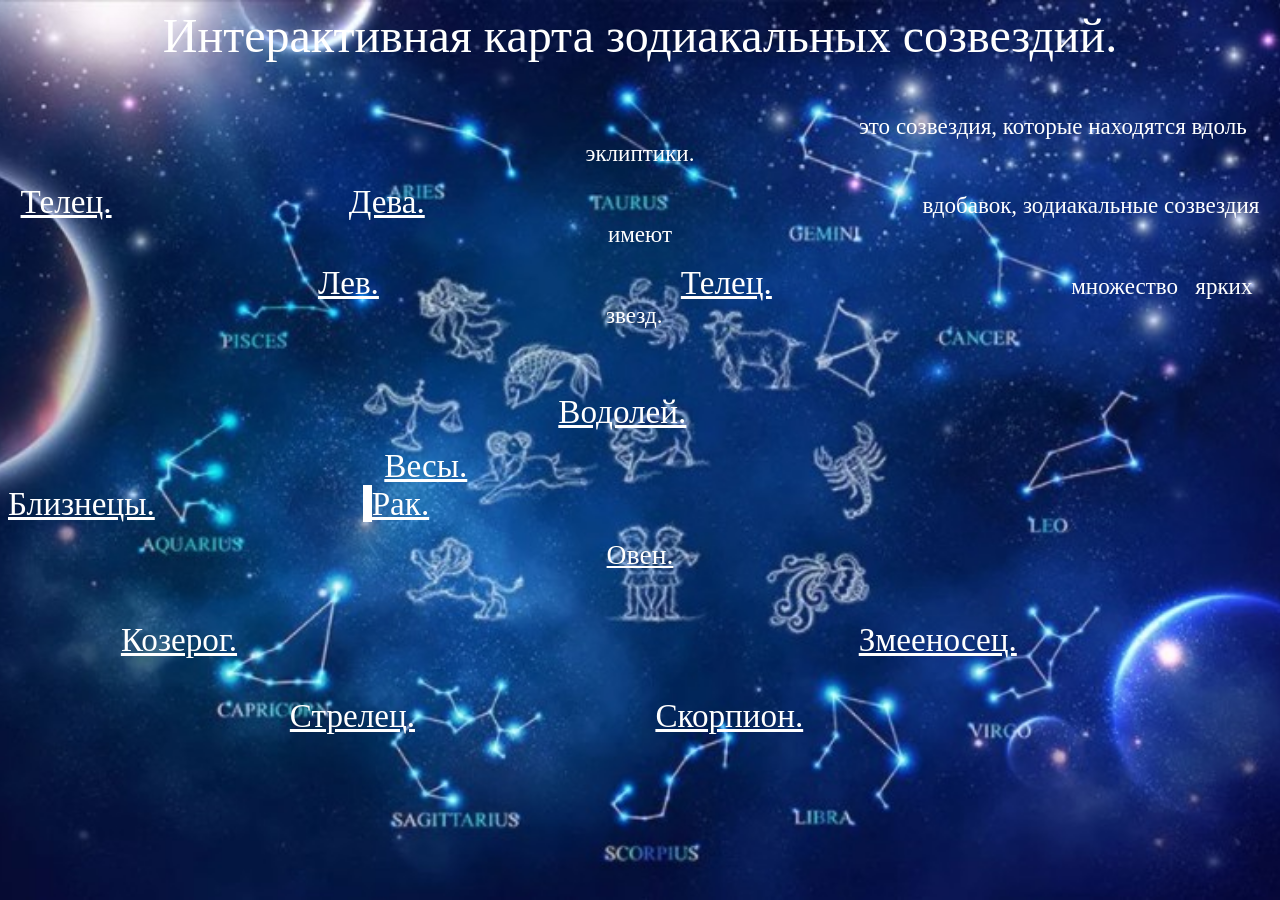
<file: index.html>
<!DOCTYPE html PUBLIC "-//W3C//DTD HTML 4.01//EN" "http://www.w3.org/TR/html4/strict.dtd">
<html><head>
  
  <meta content="text/html; charset=Windows-1251" http-equiv="content-type">
  <title>���</title>

  
  
  <link rel="stylesheet" href="style.css">

</head><body style="background-image: url(fon2.jpg); background-color: rgb(0, 0, 153); color: rgb(0, 0, 0);" alink="#ee0000" link="#0000ee" vlink="#551a8b">
<div style="text-align: center;"><font color="white" size="7">�������������
����� ������������ ���������.</font></div>

<p align="center">&nbsp;&nbsp;&nbsp;&nbsp;&nbsp;&nbsp;&nbsp;&nbsp;&nbsp;&nbsp;&nbsp;&nbsp;&nbsp;&nbsp;&nbsp;&nbsp;&nbsp;&nbsp;&nbsp;&nbsp;&nbsp;&nbsp;&nbsp;&nbsp;&nbsp;&nbsp;&nbsp;&nbsp;&nbsp;&nbsp;&nbsp;&nbsp;&nbsp;&nbsp;&nbsp;&nbsp;&nbsp;&nbsp;&nbsp;&nbsp;&nbsp;&nbsp;&nbsp;&nbsp;&nbsp;&nbsp;&nbsp;&nbsp;&nbsp;&nbsp;&nbsp;&nbsp;&nbsp;&nbsp;&nbsp;&nbsp;&nbsp;&nbsp;&nbsp;&nbsp;&nbsp;&nbsp;&nbsp;&nbsp;&nbsp;&nbsp;&nbsp;&nbsp;&nbsp;&nbsp;&nbsp;&nbsp;&nbsp;&nbsp;&nbsp;&nbsp;&nbsp;&nbsp;&nbsp;&nbsp;&nbsp;&nbsp;&nbsp;&nbsp;&nbsp;&nbsp;&nbsp;&nbsp;&nbsp;&nbsp;&nbsp;&nbsp;&nbsp;&nbsp;&nbsp;&nbsp;&nbsp;&nbsp;&nbsp;&nbsp;&nbsp;&nbsp;&nbsp;&nbsp;&nbsp;&nbsp;&nbsp;&nbsp;&nbsp;&nbsp;&nbsp;&nbsp;&nbsp;&nbsp;&nbsp;&nbsp;&nbsp;&nbsp;&nbsp;&nbsp;&nbsp;&nbsp;&nbsp;&nbsp;&nbsp;&nbsp;&nbsp;&nbsp;&nbsp;&nbsp;&nbsp;&nbsp;&nbsp;&nbsp;&nbsp;&nbsp;&nbsp;&nbsp;&nbsp;&nbsp;&nbsp;&nbsp;&nbsp;&nbsp;&nbsp;&nbsp;&nbsp;&nbsp;&nbsp;&nbsp;&nbsp;&nbsp;&nbsp;&nbsp;&nbsp;&nbsp;&nbsp;&nbsp;&nbsp;&nbsp;&nbsp;&nbsp;&nbsp;&nbsp;&nbsp;&nbsp;&nbsp;&nbsp;&nbsp;&nbsp;&nbsp;&nbsp;&nbsp;&nbsp;&nbsp;&nbsp;&nbsp;&nbsp;&nbsp;&nbsp;&nbsp;&nbsp;&nbsp;&nbsp;&nbsp;&nbsp;&nbsp;&nbsp;&nbsp;&nbsp;&nbsp;&nbsp;&nbsp;&nbsp;&nbsp;&nbsp;&nbsp;&nbsp;&nbsp;&nbsp;&nbsp;&nbsp;&nbsp;&nbsp;&nbsp;&nbsp;&nbsp;&nbsp;&nbsp;&nbsp;&nbsp;&nbsp;&nbsp;&nbsp;&nbsp;&nbsp;&nbsp;&nbsp;&nbsp;&nbsp;&nbsp;&nbsp;&nbsp;&nbsp;&nbsp;&nbsp;&nbsp;&nbsp;&nbsp;&nbsp;
<br>
</p>

<p align="center">&nbsp;&nbsp;&nbsp;&nbsp;&nbsp;&nbsp;&nbsp;&nbsp;&nbsp;&nbsp;&nbsp;&nbsp;&nbsp;&nbsp;&nbsp;&nbsp;&nbsp;&nbsp;&nbsp;&nbsp;&nbsp;&nbsp;&nbsp;&nbsp;&nbsp;&nbsp;&nbsp;&nbsp;&nbsp;&nbsp;&nbsp;&nbsp;&nbsp;&nbsp;&nbsp;&nbsp;&nbsp;&nbsp;&nbsp;&nbsp;&nbsp;&nbsp;&nbsp;&nbsp;&nbsp;&nbsp;&nbsp;&nbsp;&nbsp;&nbsp;&nbsp;&nbsp;&nbsp;&nbsp;&nbsp;&nbsp;&nbsp;&nbsp;&nbsp;&nbsp;&nbsp;&nbsp;&nbsp;&nbsp;&nbsp;&nbsp;&nbsp;&nbsp;&nbsp;&nbsp;&nbsp;&nbsp;&nbsp;&nbsp;&nbsp;&nbsp;&nbsp;&nbsp;&nbsp;&nbsp;&nbsp;&nbsp;&nbsp;&nbsp;&nbsp;&nbsp;&nbsp;&nbsp;&nbsp;&nbsp;&nbsp;&nbsp;&nbsp;&nbsp;&nbsp;&nbsp;&nbsp;&nbsp;&nbsp;&nbsp;&nbsp;&nbsp;&nbsp;&nbsp;&nbsp;&nbsp;&nbsp;&nbsp;&nbsp;&nbsp;&nbsp;&nbsp;&nbsp;&nbsp;&nbsp;&nbsp;&nbsp;&nbsp;&nbsp;&nbsp;&nbsp;&nbsp;&nbsp;&nbsp;&nbsp;&nbsp;&nbsp;&nbsp;&nbsp;&nbsp;&nbsp;&nbsp;&nbsp;&nbsp;&nbsp;&nbsp;&nbsp;&nbsp;&nbsp;&nbsp;&nbsp;&nbsp;&nbsp;&nbsp;&nbsp;&nbsp;&nbsp;&nbsp;&nbsp;&nbsp;&nbsp;&nbsp;&nbsp;&nbsp;&nbsp;&nbsp;&nbsp;&nbsp;&nbsp;&nbsp;&nbsp;&nbsp;&nbsp;&nbsp;&nbsp;&nbsp;&nbsp;&nbsp;&nbsp;&nbsp;&nbsp;&nbsp;&nbsp;&nbsp;&nbsp;&nbsp;&nbsp;&nbsp;&nbsp;&nbsp;&nbsp;&nbsp;&nbsp;&nbsp;&nbsp;&nbsp;&nbsp;&nbsp;&nbsp;&nbsp;&nbsp;&nbsp;&nbsp;&nbsp;&nbsp;&nbsp;&nbsp;&nbsp;&nbsp;&nbsp;&nbsp;&nbsp;&nbsp;&nbsp;<span style="color: white;">&nbsp;</span><big style="color: white;"><big>
��� ���������, ������� ��������� ����� ���������.</big></big></p>

<p style="color: white;" align="center"><big><big><big><big> <a style="color: white;" href="telez1.html" target="_top">�����.</a>
&nbsp;&nbsp;</big></big> &nbsp; &nbsp; &nbsp; &nbsp; &nbsp; &nbsp;
&nbsp; &nbsp; &nbsp; &nbsp; &nbsp; &nbsp; &nbsp; &nbsp; &nbsp; &nbsp;
&nbsp;<big style="color: white;"><big> &nbsp;<a style="color: white;" href="deva1.html" target="_top">����.</a>
</big></big>&nbsp;
&nbsp; &nbsp; &nbsp; &nbsp; &nbsp; &nbsp; &nbsp; &nbsp; &nbsp; &nbsp;
&nbsp; &nbsp; &nbsp; &nbsp; &nbsp; &nbsp; &nbsp; &nbsp; &nbsp; &nbsp;
&nbsp; &nbsp; &nbsp; &nbsp; &nbsp; &nbsp; &nbsp; &nbsp; &nbsp; &nbsp;
&nbsp; &nbsp; &nbsp; &nbsp; &nbsp; &nbsp; &nbsp; &nbsp; &nbsp;&nbsp;
&nbsp;&nbsp;&nbsp; ��������, ������������ ��������� �����</big></big></p>

<p style="color: white;" align="center"><big><big>&nbsp;&nbsp;&nbsp;&nbsp;&nbsp;&nbsp;&nbsp;&nbsp;&nbsp;&nbsp;&nbsp;&nbsp;&nbsp;&nbsp;&nbsp;&nbsp;&nbsp;&nbsp;&nbsp;&nbsp;&nbsp;&nbsp;&nbsp;&nbsp;&nbsp;&nbsp;&nbsp;&nbsp;&nbsp;&nbsp;&nbsp;&nbsp;&nbsp;&nbsp;&nbsp;&nbsp;&nbsp;&nbsp;&nbsp;&nbsp;&nbsp;&nbsp;&nbsp;&nbsp;&nbsp;&nbsp;&nbsp;&nbsp;&nbsp;&nbsp;<big><big>
<a style="color: white;" href="lev1.html" target="_top">���.</a></big></big>&nbsp;&nbsp;&nbsp;&nbsp;&nbsp;&nbsp;&nbsp;&nbsp;&nbsp;&nbsp;&nbsp;&nbsp;&nbsp;&nbsp;&nbsp;&nbsp;&nbsp;&nbsp;&nbsp;&nbsp;&nbsp;&nbsp;&nbsp;&nbsp;&nbsp;&nbsp;&nbsp;&nbsp;&nbsp;&nbsp;&nbsp;&nbsp;&nbsp;&nbsp;&nbsp;&nbsp;&nbsp;&nbsp;&nbsp;&nbsp;&nbsp;&nbsp;&nbsp;&nbsp;&nbsp;&nbsp;&nbsp;&nbsp;&nbsp;&nbsp;&nbsp;<big><big>
<a style="color: white;" href="telez1.html" target="_top">�����.</a></big></big>&nbsp;&nbsp;&nbsp;&nbsp;&nbsp;&nbsp;&nbsp;&nbsp;&nbsp;&nbsp;&nbsp;&nbsp;&nbsp;&nbsp;&nbsp;&nbsp;&nbsp;&nbsp;&nbsp;&nbsp;&nbsp;&nbsp;&nbsp;&nbsp;&nbsp;&nbsp;&nbsp;&nbsp;&nbsp;&nbsp;&nbsp;&nbsp;&nbsp;&nbsp;&nbsp;&nbsp;&nbsp;&nbsp;&nbsp;&nbsp;&nbsp;&nbsp;&nbsp;&nbsp;&nbsp;&nbsp;&nbsp;&nbsp;&nbsp;&nbsp;&nbsp;
���������&nbsp;&nbsp; �����&nbsp; �����.&nbsp;&nbsp; <br>
</big></big></p>

<p style="color: white;" align="center"><big><big> &nbsp;</big></big>&nbsp;&nbsp;&nbsp;&nbsp;&nbsp;&nbsp;&nbsp;&nbsp;&nbsp;
<big><big><big><br>
</big></big></big></p>

<p style="color: white;" align="center"><big><big>&nbsp;<big>
<big style="color: white;"><a style="color: white;" href="vodolei1.html" target="_top">�������.</a></big></big></big></big><span style="color: white;">&nbsp;&nbsp;&nbsp;&nbsp;&nbsp;&nbsp;&nbsp;&nbsp;&nbsp;&nbsp;&nbsp;&nbsp;
</span> <br style="color: white;">
</p>

<span style="color: white;">&nbsp;&nbsp;&nbsp;&nbsp;&nbsp;&nbsp;&nbsp;&nbsp;&nbsp;&nbsp;&nbsp;&nbsp;&nbsp;&nbsp;&nbsp;&nbsp;&nbsp;&nbsp;&nbsp;&nbsp;&nbsp;&nbsp;&nbsp;&nbsp;&nbsp;&nbsp;&nbsp;&nbsp;&nbsp;&nbsp;&nbsp;&nbsp;&nbsp;&nbsp;&nbsp;&nbsp;&nbsp;&nbsp;&nbsp;&nbsp;&nbsp;&nbsp;&nbsp;&nbsp;&nbsp;&nbsp;&nbsp;&nbsp;&nbsp;&nbsp;&nbsp;&nbsp;&nbsp;&nbsp;&nbsp;&nbsp;&nbsp;&nbsp;&nbsp;&nbsp;&nbsp;&nbsp;&nbsp;&nbsp;&nbsp;&nbsp;&nbsp;&nbsp;&nbsp;&nbsp;&nbsp;&nbsp;&nbsp;&nbsp;&nbsp;&nbsp;&nbsp;&nbsp;&nbsp;&nbsp;&nbsp;&nbsp;&nbsp;&nbsp;&nbsp;&nbsp;&nbsp;&nbsp;&nbsp;&nbsp;&nbsp;&nbsp;</span><big style="color: white;"><big><big><big> <a style="color: white;" href="vesi1.html" target="_top">����.</a></big></big></big></big><span style="color: white;">&nbsp;&nbsp;&nbsp;&nbsp;&nbsp;&nbsp;&nbsp;&nbsp;&nbsp;&nbsp;&nbsp;&nbsp;&nbsp;&nbsp;&nbsp;&nbsp;&nbsp;&nbsp;&nbsp;&nbsp;&nbsp;&nbsp;&nbsp;&nbsp;&nbsp;&nbsp;&nbsp;&nbsp;&nbsp;&nbsp;&nbsp;&nbsp;&nbsp;&nbsp;&nbsp;&nbsp;&nbsp;&nbsp;&nbsp;&nbsp;&nbsp;&nbsp;&nbsp;&nbsp;&nbsp;&nbsp;&nbsp;&nbsp;&nbsp;&nbsp;&nbsp;&nbsp;&nbsp;&nbsp;&nbsp;&nbsp;&nbsp;&nbsp;&nbsp;&nbsp;&nbsp;&nbsp;&nbsp;&nbsp;&nbsp;&nbsp;&nbsp;&nbsp;&nbsp;&nbsp;&nbsp;&nbsp;&nbsp;&nbsp;&nbsp;&nbsp;&nbsp;&nbsp;&nbsp;&nbsp;&nbsp;&nbsp;&nbsp;&nbsp;&nbsp;&nbsp;&nbsp;&nbsp;&nbsp;&nbsp;&nbsp;&nbsp;&nbsp;&nbsp;&nbsp;&nbsp;&nbsp;&nbsp;&nbsp;&nbsp;&nbsp;&nbsp;&nbsp;&nbsp;&nbsp;&nbsp;&nbsp;&nbsp;&nbsp;&nbsp;&nbsp;&nbsp;&nbsp;</span><big style="color: white;"><big><big><big>&nbsp; <a style="color: white;" href="bliznec1.html" target="_top">��������.</a></big></big></big></big><span style="color: white;">&nbsp;&nbsp;&nbsp;&nbsp;&nbsp;&nbsp;&nbsp;&nbsp;&nbsp;&nbsp;&nbsp;&nbsp;&nbsp;&nbsp;&nbsp;&nbsp;&nbsp;&nbsp;&nbsp;&nbsp;&nbsp;&nbsp;&nbsp;&nbsp;&nbsp;&nbsp;&nbsp;&nbsp;&nbsp;&nbsp;&nbsp;&nbsp;&nbsp;&nbsp;&nbsp;&nbsp;&nbsp;&nbsp;&nbsp;&nbsp;&nbsp;&nbsp;&nbsp;&nbsp;&nbsp;&nbsp;&nbsp;&nbsp;</span><big style="color: white;"><big><big><big>&nbsp;&nbsp;<span style="background-color: white;"> </span><a style="color: white;" href="rac1.html" target="_top">���.</a></big></big></big></big><br style="color: white;">

<p style="color: white;" align="center"><big><big><big><a style="color: white;" href="oven1.html" target="_top">����.</a> <br>
</big></big></big></p>

<p style="color: white;" align="center"><br>
</p>

<span style="color: white;">&nbsp;&nbsp; &nbsp; &nbsp; &nbsp; &nbsp;
&nbsp; &nbsp; &nbsp; &nbsp; &nbsp; &nbsp;</span><big><big><big><big><span style="color: white;"> &nbsp; </span><a style="color: white;" href="cozerog1.html" target="_top">�������.</a><span style="color: white;">&nbsp;&nbsp;&nbsp;&nbsp;&nbsp;&nbsp;&nbsp;&nbsp;&nbsp;&nbsp;&nbsp;&nbsp;&nbsp;&nbsp;&nbsp;&nbsp;&nbsp;&nbsp;&nbsp;&nbsp;&nbsp;&nbsp;&nbsp;&nbsp;&nbsp;&nbsp;&nbsp;&nbsp;&nbsp;&nbsp;&nbsp;&nbsp;&nbsp;&nbsp;&nbsp;&nbsp;&nbsp;&nbsp;&nbsp;&nbsp;&nbsp;&nbsp;&nbsp;&nbsp;&nbsp;&nbsp;&nbsp;&nbsp;&nbsp;&nbsp;&nbsp;&nbsp;&nbsp;&nbsp;&nbsp;&nbsp;&nbsp;&nbsp;&nbsp;&nbsp;&nbsp;&nbsp;&nbsp;&nbsp;&nbsp;&nbsp;&nbsp;&nbsp;&nbsp;&nbsp;&nbsp;&nbsp;&nbsp;&nbsp;
</span><a style="color: white;" href="zmeenosez1.html" target="_top">���������.</a><br>
&nbsp;&nbsp;&nbsp;&nbsp;&nbsp;&nbsp;&nbsp;&nbsp;&nbsp;&nbsp;&nbsp;&nbsp;&nbsp;&nbsp;&nbsp;&nbsp;&nbsp;&nbsp;&nbsp;&nbsp;&nbsp;&nbsp;&nbsp;&nbsp;&nbsp;&nbsp;&nbsp;&nbsp;&nbsp;&nbsp;&nbsp;&nbsp;&nbsp;&nbsp;
<br>
&nbsp;&nbsp;&nbsp;&nbsp;&nbsp;&nbsp;&nbsp;&nbsp;&nbsp;&nbsp;&nbsp;&nbsp;&nbsp;&nbsp;&nbsp;&nbsp;&nbsp;&nbsp;&nbsp;&nbsp;&nbsp;&nbsp;&nbsp;&nbsp;&nbsp;&nbsp;&nbsp;&nbsp;&nbsp;&nbsp;&nbsp;&nbsp;&nbsp;
<a style="color: white;" href="strelez1.html" target="_top">�������.</a>&nbsp;&nbsp;&nbsp;&nbsp;&nbsp;&nbsp;&nbsp;&nbsp;&nbsp;&nbsp;&nbsp;&nbsp;&nbsp;&nbsp;&nbsp;&nbsp;&nbsp;&nbsp;&nbsp;&nbsp;&nbsp;&nbsp;&nbsp;&nbsp;&nbsp;&nbsp;&nbsp;&nbsp;
<a style="color: white;" href="scorpion1.html" target="_top">��������.</a><br>
</big></big></big></big>
<br>

</body></html>
</file>
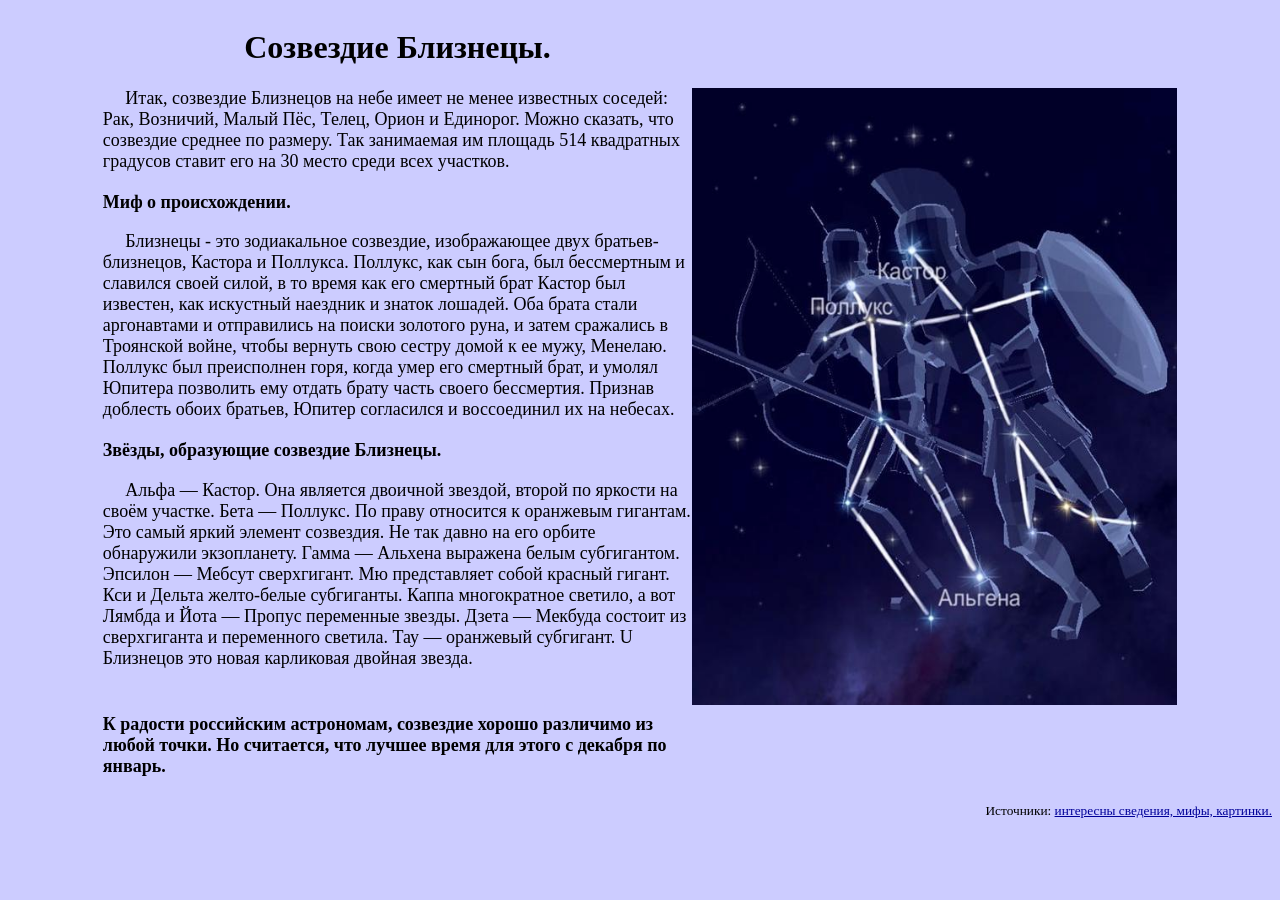
<file: bliznec1.html>
<!DOCTYPE html PUBLIC "-//W3C//DTD HTML 4.01//EN" "http://www.w3.org/TR/html4/strict.dtd">
<html><head>



  
  <meta content="text/html; charset=Windows-1251" http-equiv="content-type"><title>oven</title></head><body style="color: rgb(0, 0, 0); background-color: rgb(204, 204, 255);" alink="#000099" link="#000099" vlink="#990099">
<table style="text-align: left; width: 85%; background-color: rgb(204, 204, 255); margin-left: auto; margin-right: auto;" border="0" cellpadding="0" cellspacing="0">

  <tbody>
    <tr>
      <td style="vertical-align: top; width: 70%; text-align: center;">
      <h1>��������� ��������.</h1>
      </td>
      <td style="vertical-align: middle; width: 30%; text-align: center;"><br>
      </td>
    </tr>
    <tr>
      <td style="vertical-align: top;">

<font size="4">&nbsp;&nbsp;&nbsp;&nbsp;&nbsp;����, ��������� ���������
�� ���� ����� �� ����� ��������� �������: ���, ��������, ����� ϸ�,
�����, ����� � ��������.
����� �������, ��� ��������� ������� �� �������. ��� ���������� ��
������� 514 ���������� �������� ������ ��� �� 30 ����� ����� ����
��������. </font><h3><font size="4">��� � �������������.</font></h3>
<font size="4"><font size="4"> &nbsp;&nbsp;&nbsp;&nbsp;&nbsp;�������� -
��� ������������ ���������, ������������ ���� �������-���������,
������� � ��������. �������, ��� ��� ����, ��� ����������� � ��������
����� �����, � �� ����� ��� ��� �������� ���� ������ ��� ��������, ���
��������� �������� � ������ �������. ��� ����� ����� ����������� �
����������� �� ������ �������� ����, � ����� ��������� � ���������
�����, ����� ������� ���� ������ ����� � �� ����, �������. ������� ���
����������� ����, ����� ���� ��� �������� ����, � ������ �������
��������� ��� ������ ����� ����� ������ ����������. ������� ��������
����� �������, ������ ���������� � ����������� �� �� �������.</font> 
</font><h3><font size="4">�����, ���������� ��������� ��������.</font></h3>
<font size="4"><font size="4">&nbsp;&nbsp;&nbsp;&nbsp;&nbsp;����� �
������. ��� �������� �������� �������, ������ �� ������� �� ����
�������.
���� � �������. �� ����� ��������� � ��������� ��������. ��� �����
����� ������� ���������. �� ��� ����� �� ��� ������ ����������
�����������. ����� � ������� �������� ����� �����������.
������� � ������ �����������.
�� ������������ ����� ������� ������.
��� � ������ �����-����� ����������.
����� ������������ �������, � ��� ������ � ���� � ������ ����������
������.
����� � ������� ������� �� ������������ � ����������� �������.
��� � ��������� ���������.
U ��������� ��� ����� ���������� ������� ������.
<br>
&nbsp;&nbsp;&nbsp;&nbsp;&nbsp;<h4>� ������� ����������
����������, ��������� ������ ��������� �� ����� �����. �� ���������,
��� ������ ����� ��� ����� � ������� �� ������.</h4>
</font></font></td>
      <td style="vertical-align: top;"><img src="bliznec1.jpg" style="width: 485px; height: 617px;" alt="" align="middle"><br>
      </td>
    </tr>
  </tbody>
</table>

<div style="text-align: right;"><small>���������: <a href="http://www.li.ru/interface/pda/?jid=1758119&amp;pid=43823304&amp;redirected=1&amp;page=0&amp;backurl=/users/1758119/post43823304/">��������� ��������, ����, </a><a href="https://apps.apple.com/ru/app/%E7%EE%E4%E8%E0%EA%E0%EB%FC%ED%FB%E5-%F1%EE%E7%E2%E5%E7%E4%E8%FF/id1215627387">��������.</a></small><br>
</div>
<small><br>
</small>
</body></html>
</file>
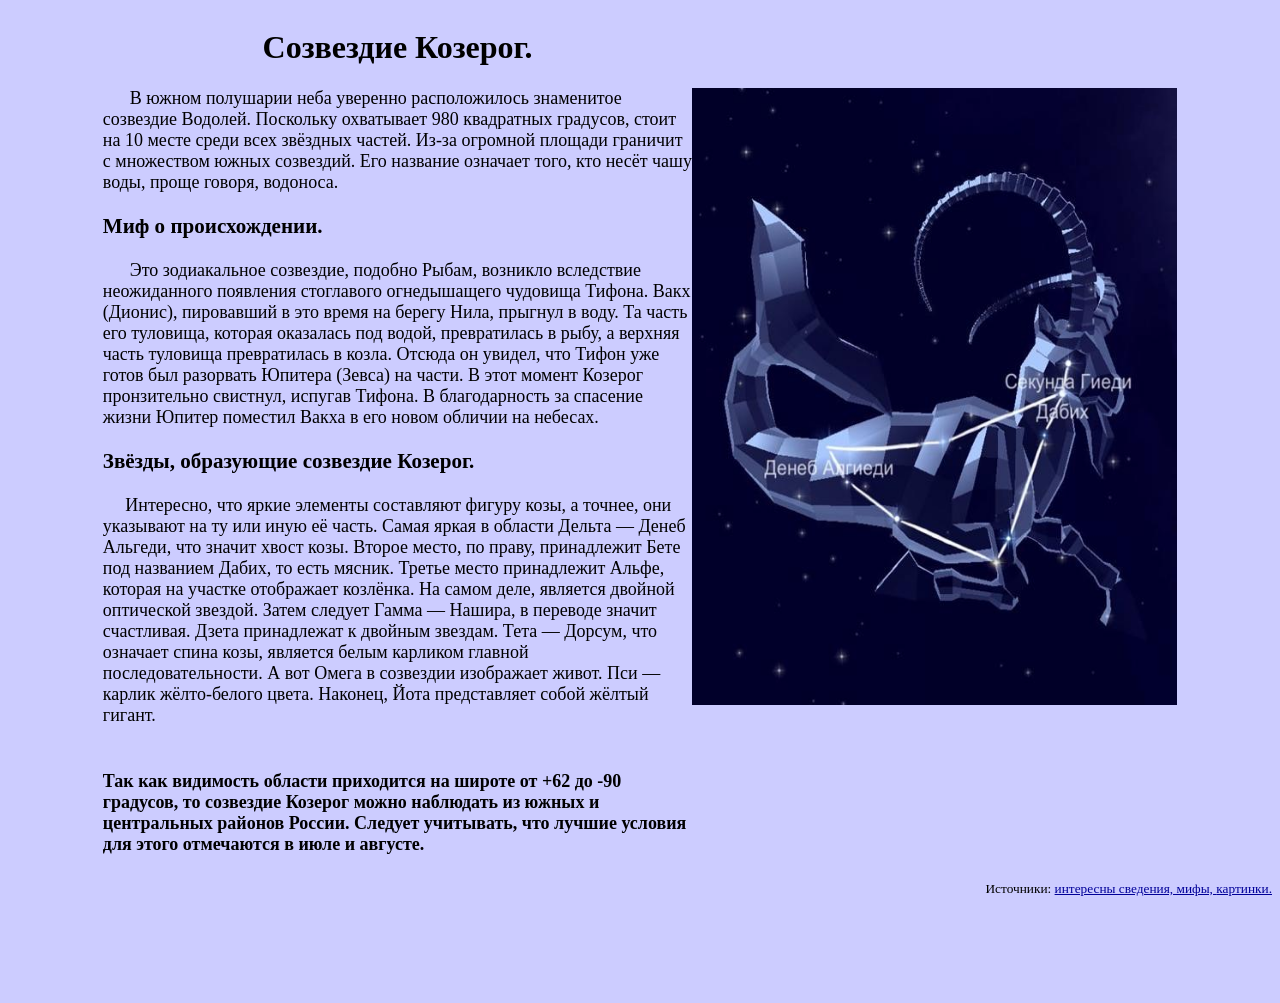
<file: cozerog1.html>
<!DOCTYPE html PUBLIC "-//W3C//DTD HTML 4.01//EN" "http://www.w3.org/TR/html4/strict.dtd">
<html><head>


  
  <meta content="text/html; charset=Windows-1251" http-equiv="content-type"><title>oven</title></head><body style="color: rgb(0, 0, 0); background-color: rgb(204, 204, 255);" alink="#000099" link="#000099" vlink="#990099">
<table style="text-align: left; width: 85%; background-color: rgb(204, 204, 255); margin-left: auto; margin-right: auto;" border="0" cellpadding="0" cellspacing="0">

  <tbody>
    <tr>
      <td style="vertical-align: top; width: 70%; text-align: center;">
      <h1>��������� �������.</h1>
      </td>
      <td style="vertical-align: middle; width: 30%; text-align: center;"><br>
      </td>
    </tr>
    <tr>
      <td style="vertical-align: top;">

<font size=4>&nbsp;&nbsp;&nbsp;&nbsp;&nbsp; � ����� ��������� ���� �������� ������������� ���������� ��������� �������. ��������� ���������� 980 ���������� ��������, ����� �� 10 ����� ����� ���� ������� ������. ��-�� �������� ������� �������� � ���������� ����� ���������. ��� �������� �������� ����, ��� ���� ���� ����, ����� ������, ��������. 
<h3>��� � �������������.</h3>
<font size=4> 
&nbsp;&nbsp;&nbsp;&nbsp;&nbsp; ��� ������������ ���������, ������� �����, �������� ���������� ������������ ��������� ���������� ������������ �������� ������. ���� (������), ���������� � ��� ����� �� ������ ����, ������� � ����. �� ����� ��� ��������, ������� ��������� ��� �����, ������������ � ����, � ������� ����� �������� ������������ � �����. ������ �� ������, ��� ����� ��� ����� ��� ��������� ������� (�����) �� �����. � ���� ������ ������� ������������ ��������, ������� ������. � ������������� �� �������� ����� ������ �������� ����� � ��� ����� ������� �� �������.  </font> 
<h3>�����, ���������� ��������� �������.</h3>
<font size=4>&nbsp;&nbsp;&nbsp;&nbsp;&nbsp;���������, ��� ����� �������� ���������� ������ ����, � ������, ��� ��������� �� �� ��� ���� � �����.
����� ����� � ������� ������ � ����� �������, ��� ������ ����� ����. 
������ �����, �� �����, ����������� ���� ��� ��������� �����, �� ���� ������.
������ ����� ����������� �����, ������� �� ������� ���������� �������. �� ����� ����, �������� ������� ���������� �������.                                                                                                                                             ����� ������� ����� � ������, � �������� ������ ����������. 
����� ����������� � ������� �������.
���� � ������, ��� �������� ����� ����, �������� ����� �������� ������� ������������������. 
� ��� ����� � ��������� ���������� �����. 
��� � ������ ����-������ �����. 
�������, ���� ������������ ����� ����� ������.

<br>
&nbsp;&nbsp;&nbsp;&nbsp;&nbsp;	
<h4>��� ��� ��������� ������� ���������� �� ������ �� +62 �� -90 ��������, �� ��������� ������� ����� ��������� �� ����� � ����������� ������� ������. ������� ���������, ��� ������ ������� ��� ����� ���������� � ���� � �������.</h4> 

</font></td>
      <td style="vertical-align: top;"><img src="cozerog1.jpg" style="width: 485px; height: 617px;" alt="" align="middle"><br>
      </td>
    </tr>
  </tbody>
</table>
<div style="text-align: right;"><small>���������: <a
href="http://www.li.ru/interface/pda/?jid=1758119&amp;pid=43823304&amp;redirected=1&amp;page=0&amp;backurl=/users/1758119/post43823304/">���������
��������, ����, </a><a
href="https://apps.apple.com/ru/app/%E7%EE%E4%E8%E0%EA%E0%EB%FC%ED%FB%E5-%F1%EE%E7%E2%E5%E7%E4%E8%FF/id1215627387">��������.</a></small><br>
</div>
<h1 style="text-align: center;"><br>
</h1>
<br>
</body></html>
</file>
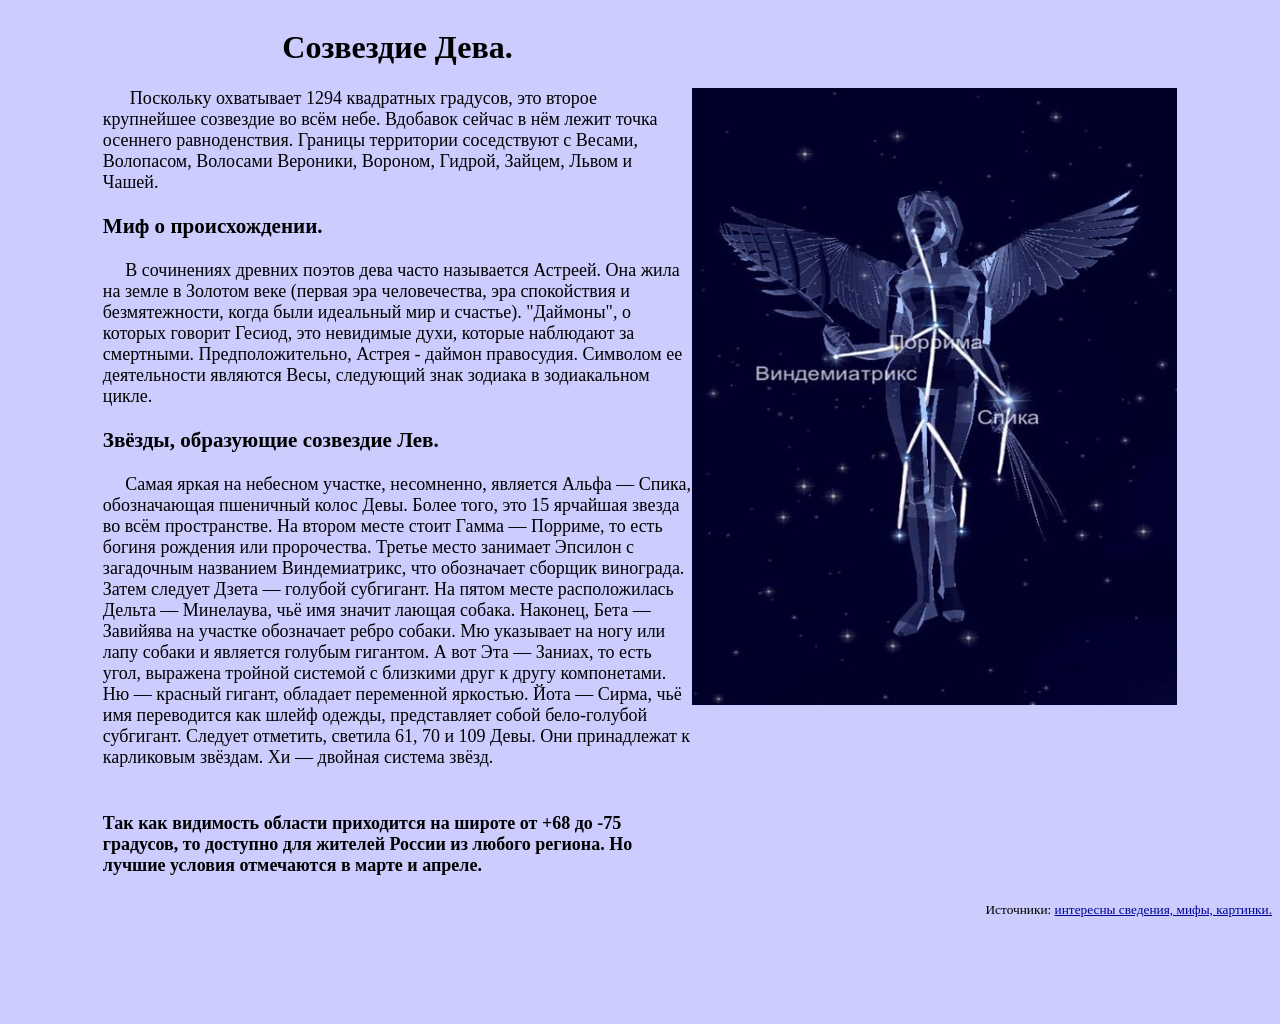
<file: deva1.html>
<!DOCTYPE html PUBLIC "-//W3C//DTD HTML 4.01//EN" "http://www.w3.org/TR/html4/strict.dtd">
<html><head>


  
  <meta content="text/html; charset=Windows-1251" http-equiv="content-type"><title>oven</title></head><body style="color: rgb(0, 0, 0); background-color: rgb(204, 204, 255);" alink="#000099" link="#000099" vlink="#990099">
<table style="text-align: left; width: 85%; background-color: rgb(204, 204, 255); margin-left: auto; margin-right: auto;" border="0" cellpadding="0" cellspacing="0">

  <tbody>
    <tr>
      <td style="vertical-align: top; width: 70%; text-align: center;">
      <h1>��������� ����.</h1>
      </td>
      <td style="vertical-align: middle; width: 30%; text-align: center;"><br>
      </td>
    </tr>
    <tr>
      <td style="vertical-align: top;">

<font size=4>&nbsp;&nbsp;&nbsp;&nbsp;&nbsp; ��������� ���������� 1294 ���������� ��������, ��� ������ ���������� ��������� �� ��� ����. �������� ������ � ��� ����� ����� �������� �������������. ������� ���������� ����������� � ������, ���������, �������� ��������, �������, ������, ������, ����� � �����.  
<h3>��� � �������������.</h3>
<font size=4> 
&nbsp;&nbsp;&nbsp;&nbsp;&nbsp;� ���������� ������� ������ ���� ����� ���������� �������. ��� ���� �� ����� � ������� ���� (������ ��� ������������, ��� ����������� � �������������, ����� ���� ��������� ��� � �������).
"�������", � ������� ������� ������, ��� ��������� ����, ������� ��������� �� ���������. ����������������, ������ - ������ ����������. �������� �� ������������ �������� ����, ��������� ���� ������� � ������������ �����. 
 </font> 
<h3>�����, ���������� ��������� ���.</h3>
<font size=4>&nbsp;&nbsp;&nbsp;&nbsp;&nbsp;����� ����� �� �������� �������, ����������, �������� ����� � �����, ������������ ��������� ����� ����. ����� ����, ��� 15 �������� ������ �� ��� ������������.
�� ������ ����� ����� ����� � �������, �� ���� ������ �������� ��� �����������.
������ ����� �������� ������� � ���������� ��������� �������������, ��� ���������� ������� ���������.
����� ������� ����� � ������� ���������.
�� ����� ����� ������������� ������ � ���������, ��� ��� ������ ������ ������.
�������, ���� � �������� �� ������� ���������� ����� ������.                                                            �� ��������� �� ���� ��� ���� ������ � �������� ������� ��������. 
� ��� ��� � ������, �� ���� ����, �������� ������� �������� � �������� ���� � ����� �����������.
�� � ������� ������, �������� ���������� ��������. 
���� � �����, ��� ��� ����������� ��� ����� ������, ������������ ����� ����-������� ���������.
������� ��������, ������� 61, 70 � 109 ����. ��� ����������� � ���������� ������.
�� � ������� ������� ����.

<br>
&nbsp;&nbsp;&nbsp;&nbsp;&nbsp;<h4>��� ��� ��������� ������� ���������� �� ������ �� +68 �� -75 ��������, �� �������� ��� ������� ������ �� ������ �������. �� ������ ������� ���������� � ����� � ������.</h4>
</font></td>
      <td style="vertical-align: top;"><img src="deva1.jpg" style="width: 485px; height: 617px;" alt="" align="middle"><br>
      </td>
    </tr>
  </tbody>
</table>
<div style="text-align: right;"><small>���������: <a
href="http://www.li.ru/interface/pda/?jid=1758119&amp;pid=43823304&amp;redirected=1&amp;page=0&amp;backurl=/users/1758119/post43823304/">���������
��������, ����, </a><a
href="https://apps.apple.com/ru/app/%E7%EE%E4%E8%E0%EA%E0%EB%FC%ED%FB%E5-%F1%EE%E7%E2%E5%E7%E4%E8%FF/id1215627387">��������.</a></small><br>
</div>
<h1 style="text-align: center;"><br>
</h1>
<br>
</body></html>
</file>
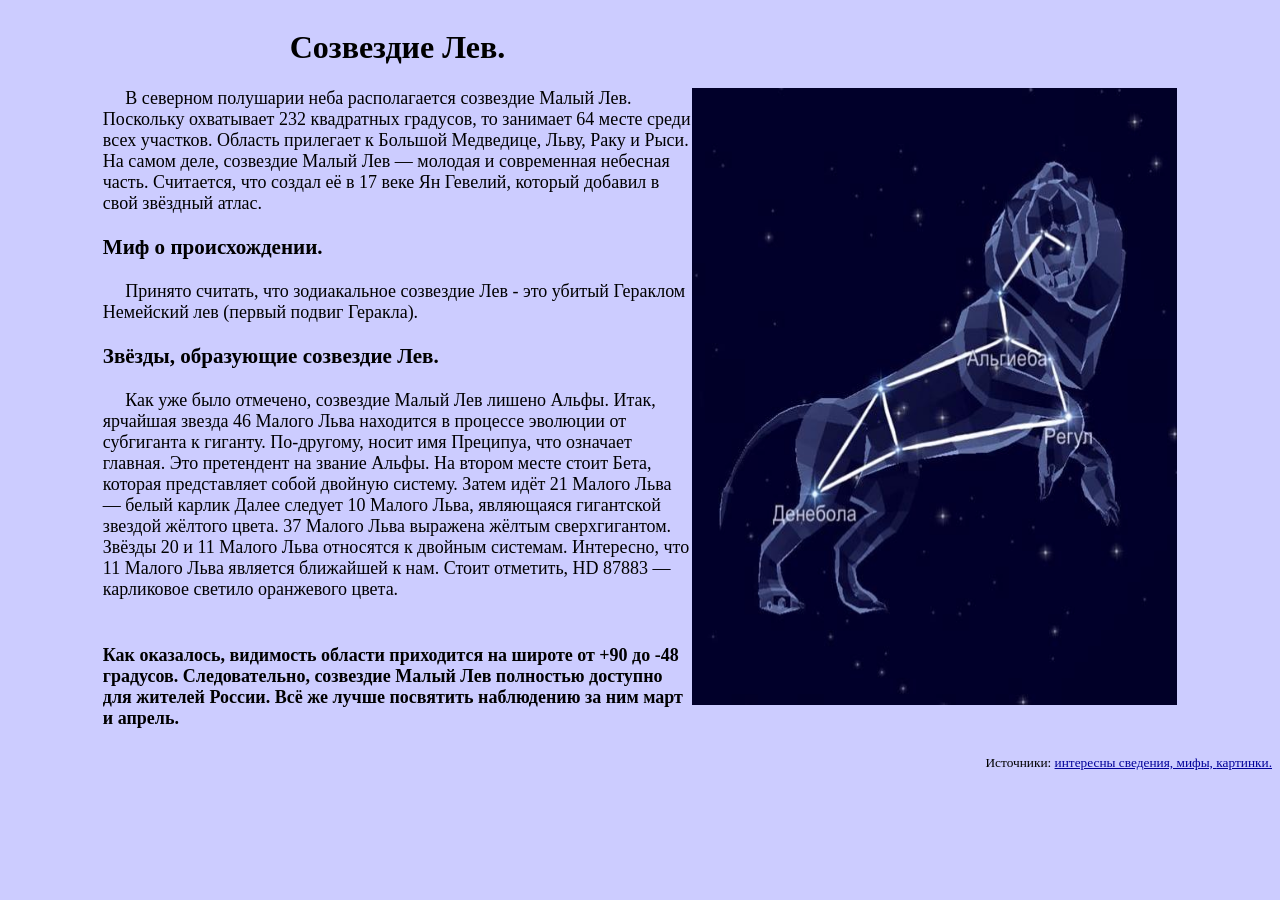
<file: lev1.html>
<!DOCTYPE html PUBLIC "-//W3C//DTD HTML 4.01//EN" "http://www.w3.org/TR/html4/strict.dtd">
<html><head>


  
  <meta content="text/html; charset=Windows-1251" http-equiv="content-type"><title>oven</title></head><body style="color: rgb(0, 0, 0); background-color: rgb(204, 204, 255);" alink="#000099" link="#000099" vlink="#990099">
<table style="text-align: left; width: 85%; background-color: rgb(204, 204, 255); margin-left: auto; margin-right: auto;" border="0" cellpadding="0" cellspacing="0">

  <tbody>
    <tr>
      <td style="vertical-align: top; width: 70%; text-align: center;">
      <h1>��������� ���.</h1>
      </td>
      <td style="vertical-align: middle; width: 30%; text-align: center;"><br>
      </td>
    </tr>
    <tr>
      <td style="vertical-align: top;">

<font size=4>&nbsp;&nbsp;&nbsp;&nbsp;&nbsp;� �������� ��������� ���� ������������� ��������� ����� ���. ��������� ���������� 232 ���������� ��������, �� �������� 64 ����� ����� ���� ��������. ������� ��������� � ������� ���������, ����, ���� � ����. �� ����� ����, ��������� ����� ��� � ������� � ����������� �������� �����. ���������, ��� ������ � � 17 ���� �� �������, ������� ������� � ���� ������� �����.   
<h3>��� � �������������.</h3>
<font size=4> 
&nbsp;&nbsp;&nbsp;&nbsp;&nbsp;������� �������, ��� ������������ ��������� ��� - ��� ������ �������� ��������� ��� (������ ������ �������).    </font> 
<h3>�����, ���������� ��������� ���.</h3>
<font size=4>&nbsp;&nbsp;&nbsp;&nbsp;&nbsp;��� ��� ���� ��������, ��������� ����� ��� ������ �����.
����, �������� ������ 46 ������ ���� ��������� � �������� �������� �� ���������� � �������. ��-�������, ����� ��� ��������, ��� �������� �������. ��� ���������� �� ������ �����.
�� ������ ����� ����� ����, ������� ������������ ����� ������� �������. 
����� ��� 21 ������ ���� � ����� ������                                                                                                               ����� ������� 10 ������ ����, ���������� ���������� ������� ������ �����. 
37 ������ ���� �������� ����� �������������.
����� 20 � 11 ������ ���� ��������� � ������� ��������. ���������, ��� 11 ������ ���� �������� ��������� � ���.
����� ��������, HD 87883 � ���������� ������� ���������� �����. 

<br>
&nbsp;&nbsp;&nbsp;&nbsp;&nbsp;<h4>��� ���������, ��������� ������� ���������� �� ������ �� +90 �� -48 ��������. �������������, ��������� ����� ��� ��������� �������� ��� ������� ������. �� �� ����� ��������� ���������� �� ��� ���� � ������.</h4>	


</font></td>
      <td style="vertical-align: top;"><img src="lev1.jpg" style="width: 485px; height: 617px;" alt="" align="middle"><br>
      </td>
    </tr>
  </tbody>
</table>
<div style="text-align: right;"><small>���������: <a
href="http://www.li.ru/interface/pda/?jid=1758119&amp;pid=43823304&amp;redirected=1&amp;page=0&amp;backurl=/users/1758119/post43823304/">���������
��������, ����, </a><a
href="https://apps.apple.com/ru/app/%E7%EE%E4%E8%E0%EA%E0%EB%FC%ED%FB%E5-%F1%EE%E7%E2%E5%E7%E4%E8%FF/id1215627387">��������.</a></small><br>
</div>
<h1 style="text-align: center;"><br>
</h1>
<br>
</body></html>
</file>
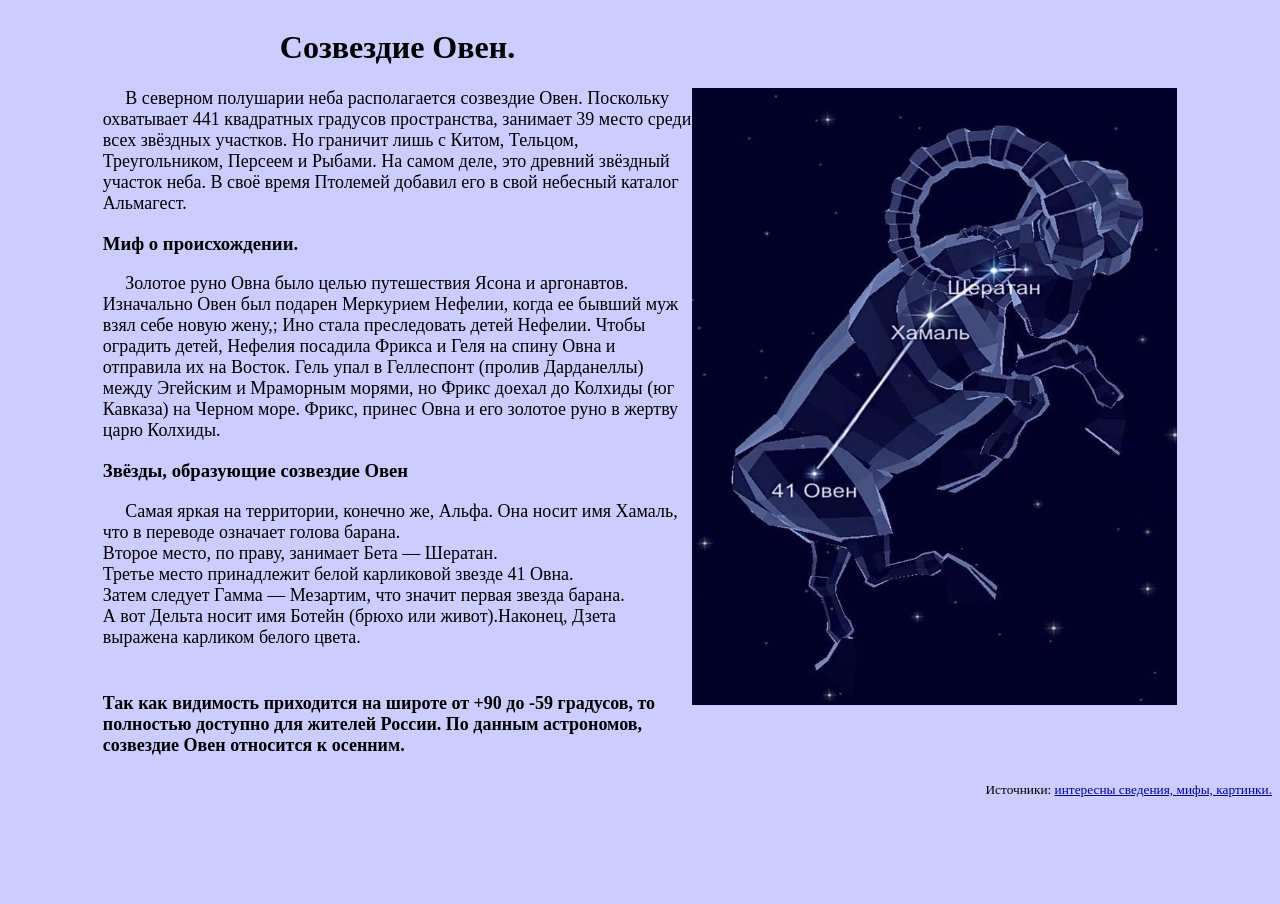
<file: oven1.html>
<!DOCTYPE html PUBLIC "-//W3C//DTD HTML 4.01//EN" "http://www.w3.org/TR/html4/strict.dtd">
<html><head>


  
  <meta content="text/html; charset=Windows-1251" http-equiv="content-type"><title>oven</title></head><body style="color: rgb(0, 0, 0); background-color: rgb(204, 204, 255);" alink="#000099" link="#000099" vlink="#990099">
<table style="text-align: left; width: 85%; background-color: rgb(204, 204, 255); margin-left: auto; margin-right: auto;" border="0" cellpadding="0" cellspacing="0">

  <tbody>
    <tr>
      <td style="vertical-align: top; width: 70%; text-align: center;">
      <h1>��������� ����.</h1>
      </td>
      <td style="vertical-align: middle; width: 30%; text-align: center;"><br>
      </td>
    </tr>
    <tr>
      <td style="vertical-align: top;">

<font size=4>&nbsp;&nbsp;&nbsp;&nbsp;&nbsp;� �������� ��������� ���� �������������
��������� ����. ���������
���������� 441 ���������� �������� ������������, �������� 39 �����
����� ���� ������� ��������. �� �������� ���� � �����, �������,
�������������, ������� � ������. �� ����� ����, ��� ������� �������
������� ����. � ��� ����� �������� ������� ��� � ���� �������� ������� ���������.
</font>
<h3>��� � �������������.</h3>
<font size=4> 
&nbsp;&nbsp;&nbsp;&nbsp;&nbsp;������� ���� ���� ���� ����� ����������� ����� � ����������. ���������� ����
��� ������� ��������� �������, ����� �� ������ ��� ���� ���� �����
����,; ��� ����� ������������ ����� �������. ����� �������� �����,
������� �������� ������ � ���� �� ����� ���� � ��������� �� �� ������.
���� ���� � ���������� (������ ����������) ����� �������� � ���������
������, �� ����� ������ �� ������� (�� �������) �� ������ ����. �����,
������ ���� � ��� ������� ���� � ������ ���� �������.</font> 
<h3>�����, ���������� ��������� ����</h3>
<font size=4>&nbsp;&nbsp;&nbsp;&nbsp;&nbsp;����� ����� �� ����������, ������� ��,
�����. ��� ����� ��� ������, ��� � �������� �������� ������ ������.<br>
������ �����, �� �����, �������� ���� � �������.<br>
������ ����� ����������� ����� ���������� ������ 41 ����.<br>
����� ������� ����� � ��������, ��� ������ ������ ������ ������.<br>
� ��� ������ ����� ��� ������ (����� ���
�����).�������, ����� �������� �������� ������ �����.<br>
&nbsp;&nbsp;&nbsp;&nbsp;&nbsp;<h4>��� ��� ��������� ���������� �� ������ �� +90 �� -59 ��������, ��
��������� �������� ��� ������� ������. �� ������ ����������, ���������
���� ��������� � �������.</h4>
</font></td>
      <td style="vertical-align: top;"><img src="oven1.jpg" style="width: 485px; height: 617px;" alt="" align="middle"><br>
      </td>
    </tr>
  </tbody>
</table>
<div style="text-align: right;"><small>���������: <a
href="http://www.li.ru/interface/pda/?jid=1758119&amp;pid=43823304&amp;redirected=1&amp;page=0&amp;backurl=/users/1758119/post43823304/">���������
��������, ����, </a><a
href="https://apps.apple.com/ru/app/%E7%EE%E4%E8%E0%EA%E0%EB%FC%ED%FB%E5-%F1%EE%E7%E2%E5%E7%E4%E8%FF/id1215627387">��������.</a></small><br>
</div>
<h1 style="text-align: center;"><br>
</h1>
<br>
</body></html>
</file>
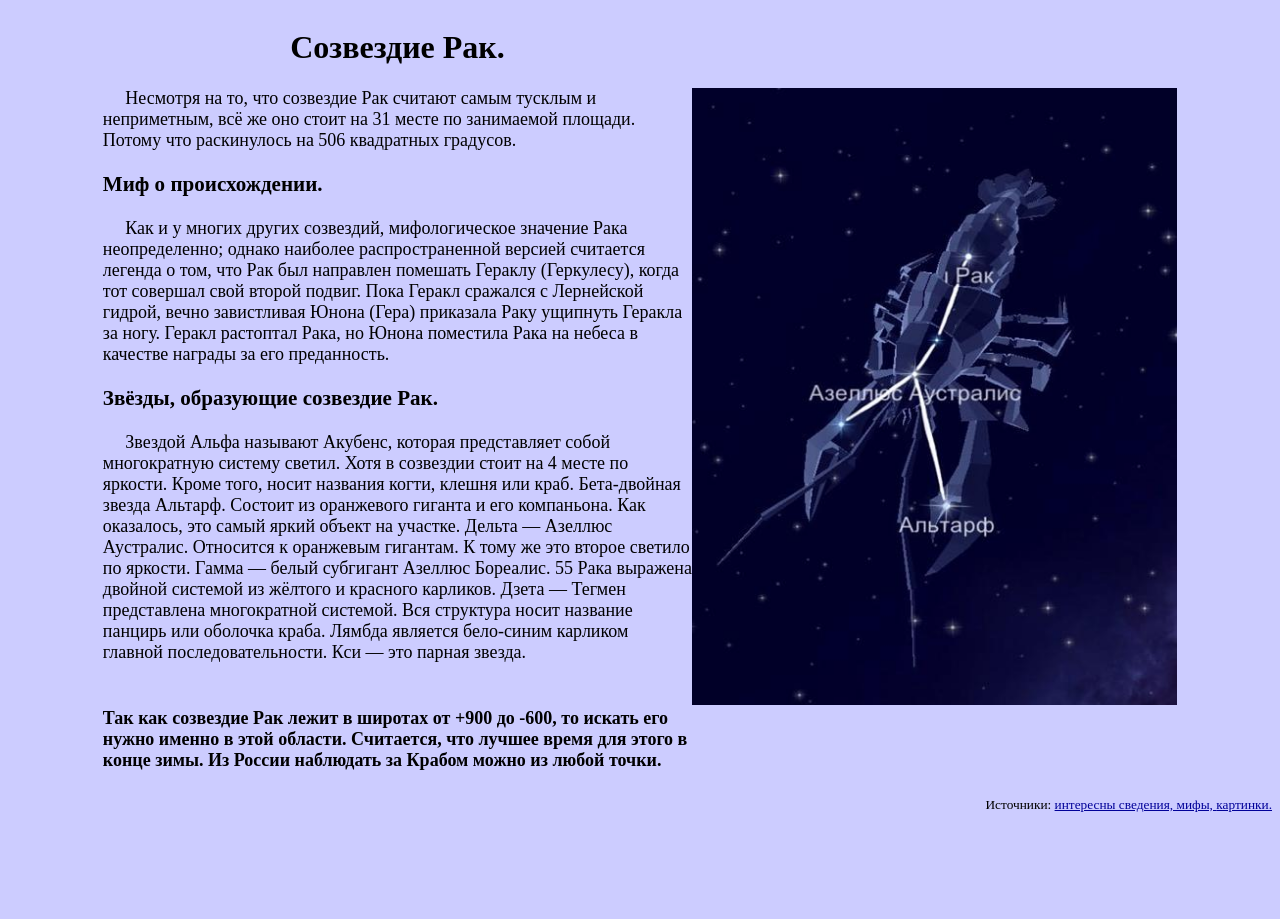
<file: rac1.html>
<!DOCTYPE html PUBLIC "-//W3C//DTD HTML 4.01//EN" "http://www.w3.org/TR/html4/strict.dtd">
<html><head>


  
  <meta content="text/html; charset=Windows-1251" http-equiv="content-type"><title>oven</title></head><body style="color: rgb(0, 0, 0); background-color: rgb(204, 204, 255);" alink="#000099" link="#000099" vlink="#990099">
<table style="text-align: left; width: 85%; background-color: rgb(204, 204, 255); margin-left: auto; margin-right: auto;" border="0" cellpadding="0" cellspacing="0">

  <tbody>
    <tr>
      <td style="vertical-align: top; width: 70%; text-align: center;">
      <h1>��������� ���.</h1>
      </td>
      <td style="vertical-align: middle; width: 30%; text-align: center;"><br>
      </td>
    </tr>
    <tr>
      <td style="vertical-align: top;">

<font size=4>&nbsp;&nbsp;&nbsp;&nbsp;&nbsp;�������� �� ��, ��� ��������� ��� ������� ����� ������� � �����������, �� �� ��� ����� �� 31 ����� �� ���������� �������. ������ ��� ����������� �� 506 ���������� ��������. 
<h3>��� � �������������.</h3>
<font size=4> 
&nbsp;&nbsp;&nbsp;&nbsp;&nbsp;��� � � ������ ������ ���������, �������������� �������� ���� �������������; ������ �������� ���������������� ������� ��������� ������� � ���, ��� ��� ��� ��������� �������� ������� (���������), ����� ��� �������� ���� ������ ������. ���� ������ �������� � ���������� ������, ����� ����������� ����� (����) ��������� ���� �������� ������� �� ����. ������ ��������� ����, �� ����� ��������� ���� �� ������ � �������� ������� �� ��� �����������.</font> 
<h3>�����, ���������� ��������� ���.</h3>
<font size=4>&nbsp;&nbsp;&nbsp;&nbsp;&nbsp;������� ����� �������� �������, ������� ������������ ����� ������������ ������� ������. ���� � ��������� ����� �� 4 ����� �� �������. ����� ����, ����� �������� �����, ������ ��� ����.
����-������� ������ �������. ������� �� ���������� ������� � ��� ����������. ��� ���������, ��� ����� ����� ������ �� �������.                                                                                                                                  ������ � ������� ���������. ��������� � ��������� ��������. � ���� �� ��� ������ ������� �� �������.
����� � ����� ��������� ������� ��������. 
55 ���� �������� ������� �������� �� ������ � �������� ��������.
����� � ������ ������������ ������������ ��������. ��� ��������� ����� �������� ������� ��� �������� �����.
������ �������� ����-����� �������� ������� ������������������.
��� � ��� ������ ������.

<br>
&nbsp;&nbsp;&nbsp;&nbsp;&nbsp;<h4>��� ��� ��������� ��� ����� � ������� �� +900 �� -600, �� ������ ��� ����� ������ � ���� �������. ���������, ��� ������ ����� ��� ����� � ����� ����. �� ������ ��������� �� ������ ����� �� ����� �����.</h4>
</font></td>
      <td style="vertical-align: top;"><img src="rac1.jpg" style="width: 485px; height: 617px;" alt="" align="middle"><br>
      </td>
    </tr>
  </tbody>
</table>
<div style="text-align: right;"><small>���������: <a
href="http://www.li.ru/interface/pda/?jid=1758119&amp;pid=43823304&amp;redirected=1&amp;page=0&amp;backurl=/users/1758119/post43823304/">���������
��������, ����, </a><a
href="https://apps.apple.com/ru/app/%E7%EE%E4%E8%E0%EA%E0%EB%FC%ED%FB%E5-%F1%EE%E7%E2%E5%E7%E4%E8%FF/id1215627387">��������.</a></small><br>
</div>
<h1 style="text-align: center;"><br>
</h1>
<br>
</body></html>
</file>
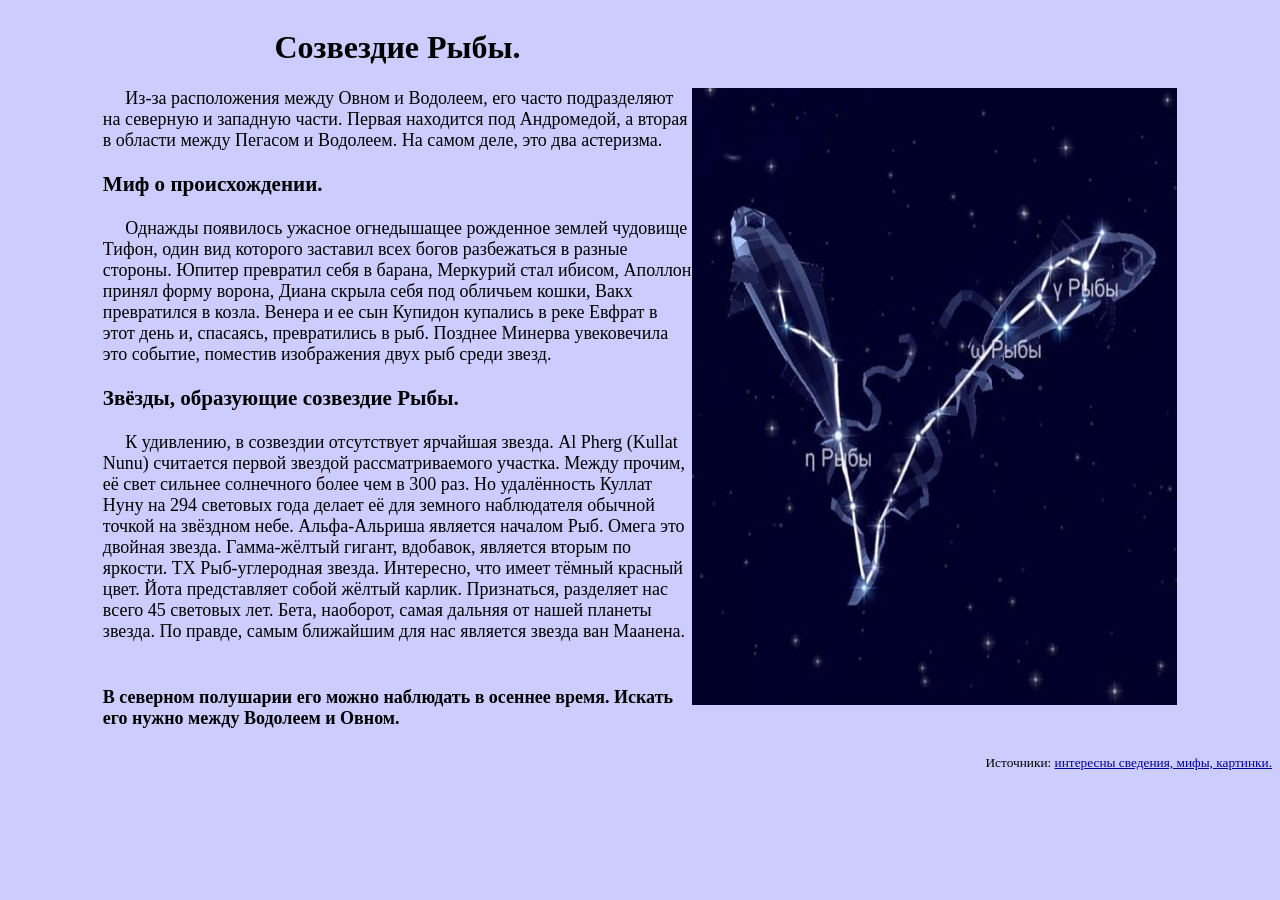
<file: riba1.html>
<!DOCTYPE html PUBLIC "-//W3C//DTD HTML 4.01//EN" "http://www.w3.org/TR/html4/strict.dtd">
<html><head>


  
  <meta content="text/html; charset=Windows-1251" http-equiv="content-type"><title>oven</title></head><body style="color: rgb(0, 0, 0); background-color: rgb(204, 204, 255);" alink="#000099" link="#000099" vlink="#990099">
<table style="text-align: left; width: 85%; background-color: rgb(204, 204, 255); margin-left: auto; margin-right: auto;" border="0" cellpadding="0" cellspacing="0">

  <tbody>
    <tr>
      <td style="vertical-align: top; width: 70%; text-align: center;">
      <h1>��������� ����.</h1>
      </td>
      <td style="vertical-align: middle; width: 30%; text-align: center;"><br>
      </td>
    </tr>
    <tr>
      <td style="vertical-align: top;">

<font size=4>&nbsp;&nbsp;&nbsp;&nbsp;&nbsp;��-�� ������������ ����� ����� � ��������, ��� ����� ������������ �� �������� � �������� �����. ������ ��������� ��� ����������, � ������ � ������� ����� ������� � ��������. �� ����� ����, ��� ��� ���������.  
<h3>��� � �������������.</h3>
<font size=4> 
&nbsp;&nbsp;&nbsp;&nbsp;&nbsp;������� ��������� ������� ����������� ��������� ������ �������� �����, ���� ��� �������� �������� ���� ����� ����������� � ������ �������. ������ ��������� ���� � ������, �������� ���� ������, ������� ������ ����� ������, ����� ������ ���� ��� �������� �����, ���� ����������� � �����. ������ � �� ��� ������� �������� � ���� ������ � ���� ���� �, ��������, ������������ � ���. ������� ������� ����������� ��� �������, �������� ����������� ���� ��� ����� �����.</font> 
<h3>�����, ���������� ��������� ����.</h3>
<font size=4>&nbsp;&nbsp;&nbsp;&nbsp;&nbsp;� ���������, � ��������� ����������� �������� ������.
Al Pherg (Kullat Nunu) ��������� ������ ������� ���������������� �������. ����� ������, � ���� ������� ���������� ����� ��� � 300 ���. �� ���������� ������ ���� �� 294 �������� ���� ������ � ��� ������� ����������� ������� ������ �� ������� ����.
�����-������� �������� ������� ���.                                                                                                                          ����� ��� ������� ������.
�����-����� ������, ��������, �������� ������ �� �������.
�� ���-���������� ������. ���������, ��� ����� ����� ������� ����.
���� ������������ ����� ����� ������. ����������, ��������� ��� ����� 45 �������� ���.
����, ��������, ����� ������� �� ����� ������� ������. 
�� ������, ����� ��������� ��� ��� �������� ������ ��� �������.
<br>
&nbsp;&nbsp;&nbsp;&nbsp;&nbsp;<h4>� �������� ��������� ��� ����� ��������� � ������� �����. ������ ��� ����� ����� �������� � �����.</h4> 
</font></td>
      <td style="vertical-align: top;"><img src="riba1.jpg" style="width: 485px; height: 617px;" alt="" align="middle"><br>
      </td>
    </tr>
  </tbody>
</table>
<div style="text-align: right;"><small>���������: <a
href="http://www.li.ru/interface/pda/?jid=1758119&amp;pid=43823304&amp;redirected=1&amp;page=0&amp;backurl=/users/1758119/post43823304/">���������
��������, ����, </a><a
href="https://apps.apple.com/ru/app/%E7%EE%E4%E8%E0%EA%E0%EB%FC%ED%FB%E5-%F1%EE%E7%E2%E5%E7%E4%E8%FF/id1215627387">��������.</a></small><br>
</div>
<h1 style="text-align: center;"><br>
</h1>
<br>
</body></html>
</file>
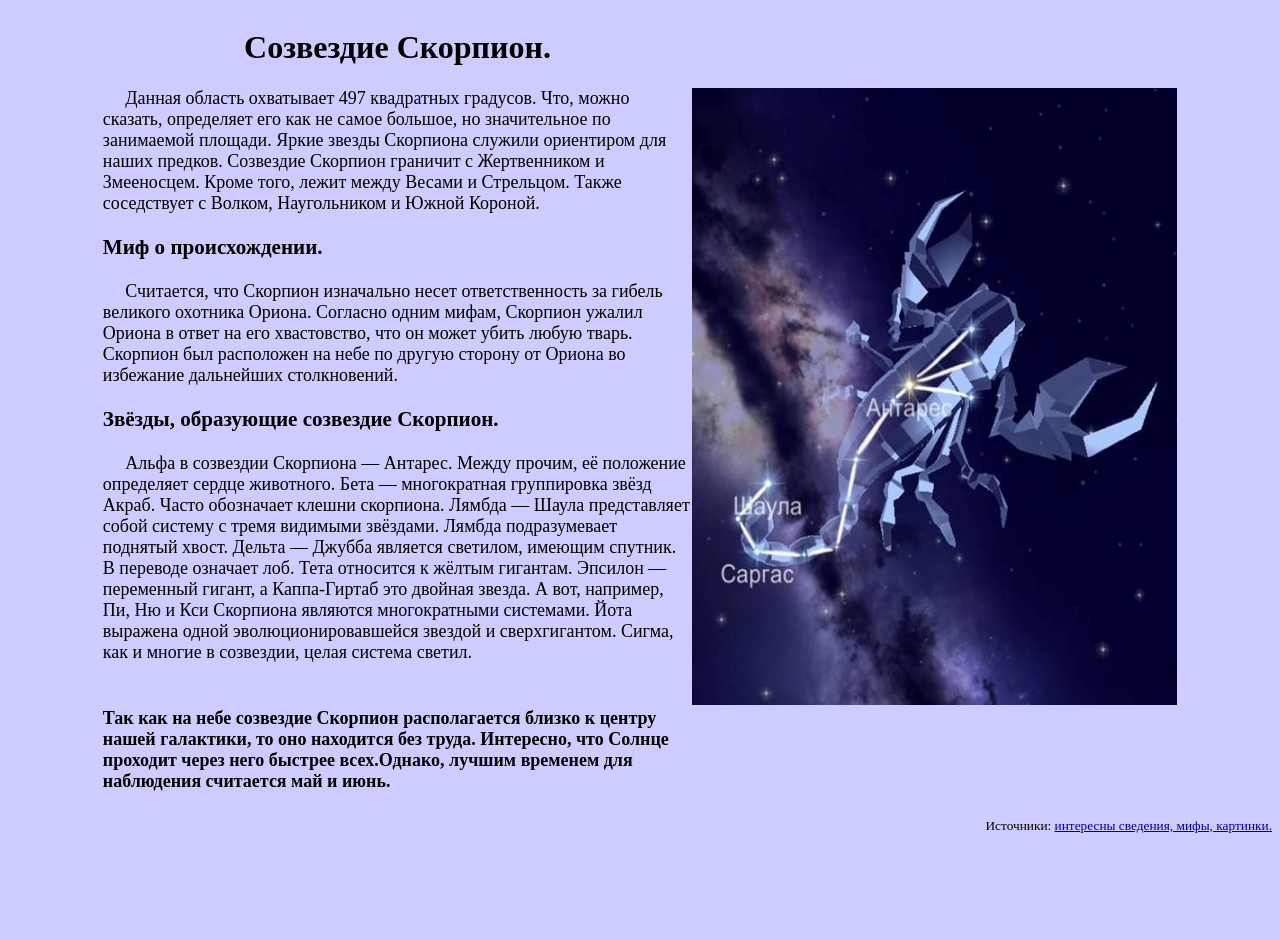
<file: scorpion1.html>
<!DOCTYPE html PUBLIC "-//W3C//DTD HTML 4.01//EN" "http://www.w3.org/TR/html4/strict.dtd">
<html><head>


  
  <meta content="text/html; charset=Windows-1251" http-equiv="content-type"><title>oven</title></head><body style="color: rgb(0, 0, 0); background-color: rgb(204, 204, 255);" alink="#000099" link="#000099" vlink="#990099">
<table style="text-align: left; width: 85%; background-color: rgb(204, 204, 255); margin-left: auto; margin-right: auto;" border="0" cellpadding="0" cellspacing="0">

  <tbody>
    <tr>
      <td style="vertical-align: top; width: 70%; text-align: center;">
      <h1>��������� ��������.</h1>
      </td>
      <td style="vertical-align: middle; width: 30%; text-align: center;"><br>
      </td>
    </tr>
    <tr>
      <td style="vertical-align: top;">

<font size=4>&nbsp;&nbsp;&nbsp;&nbsp;&nbsp;������ ������� ���������� 497 ���������� ��������. ���, ����� �������, ���������� ��� ��� �� ����� �������, �� ������������ �� ���������� �������. ����� ������ ��������� ������� ���������� ��� ����� �������.
��������� �������� �������� � ������������ � ����������. ����� ����, ����� ����� ������ � ���������. ����� ����������� � ������, ������������ � ����� �������. 
   
<h3>��� � �������������.</h3>
<font size=4> 
&nbsp;&nbsp;&nbsp;&nbsp;&nbsp;���������, ��� �������� ���������� ����� ��������������� �� ������ �������� �������� ������. �������� ����� �����, �������� ������ ������ � ����� �� ��� �����������, ��� �� ����� ����� ����� �����. �������� ��� ���������� �� ���� �� ������ ������� �� ������ �� ��������� ���������� ������������.
 </font> 
<h3>�����, ���������� ��������� ��������.</h3>
<font size=4>&nbsp;&nbsp;&nbsp;&nbsp;&nbsp;����� � ��������� ��������� � �������. ����� ������, � ��������� ���������� ������ ���������.
���� � ������������ ����������� ���� �����. ����� ���������� ������ ���������.
������ � ����� ������������ ����� ������� � ����� �������� �������. ������ ������������� �������� �����.
������ � ������ �������� ��������, ������� �������. � �������� �������� ���.
���� ��������� � ����� ��������. 
������� � ���������� ������, � �����-������ ��� ������� ������.
� ���, ��������, ��, �� � ��� ��������� �������� ������������� ���������.
���� �������� ����� �������������������� ������� � �������������.
�����, ��� � ������ � ���������, ����� ������� ������.


<br>
&nbsp;&nbsp;&nbsp;&nbsp;&nbsp;<h4>��� ��� �� ���� ��������� �������� ������������� ������ � ������ ����� ���������, �� ��� ��������� ��� �����. ���������, ��� ������ �������� ����� ���� ������� ����.������, ������ �������� ��� ���������� ��������� ��� � ����.</h4>
</font></td>
      <td style="vertical-align: top;"><img src="scorpion1.jpg" style="width: 485px; height: 617px;" alt="" align="middle"><br>
      </td>
    </tr>
  </tbody>
</table>
<div style="text-align: right;"><small>���������: <a
href="http://www.li.ru/interface/pda/?jid=1758119&amp;pid=43823304&amp;redirected=1&amp;page=0&amp;backurl=/users/1758119/post43823304/">���������
��������, ����, </a><a
href="https://apps.apple.com/ru/app/%E7%EE%E4%E8%E0%EA%E0%EB%FC%ED%FB%E5-%F1%EE%E7%E2%E5%E7%E4%E8%FF/id1215627387">��������.</a></small><br>
</div>
<h1 style="text-align: center;"><br>
</h1>
<br>
</body></html>
</file>
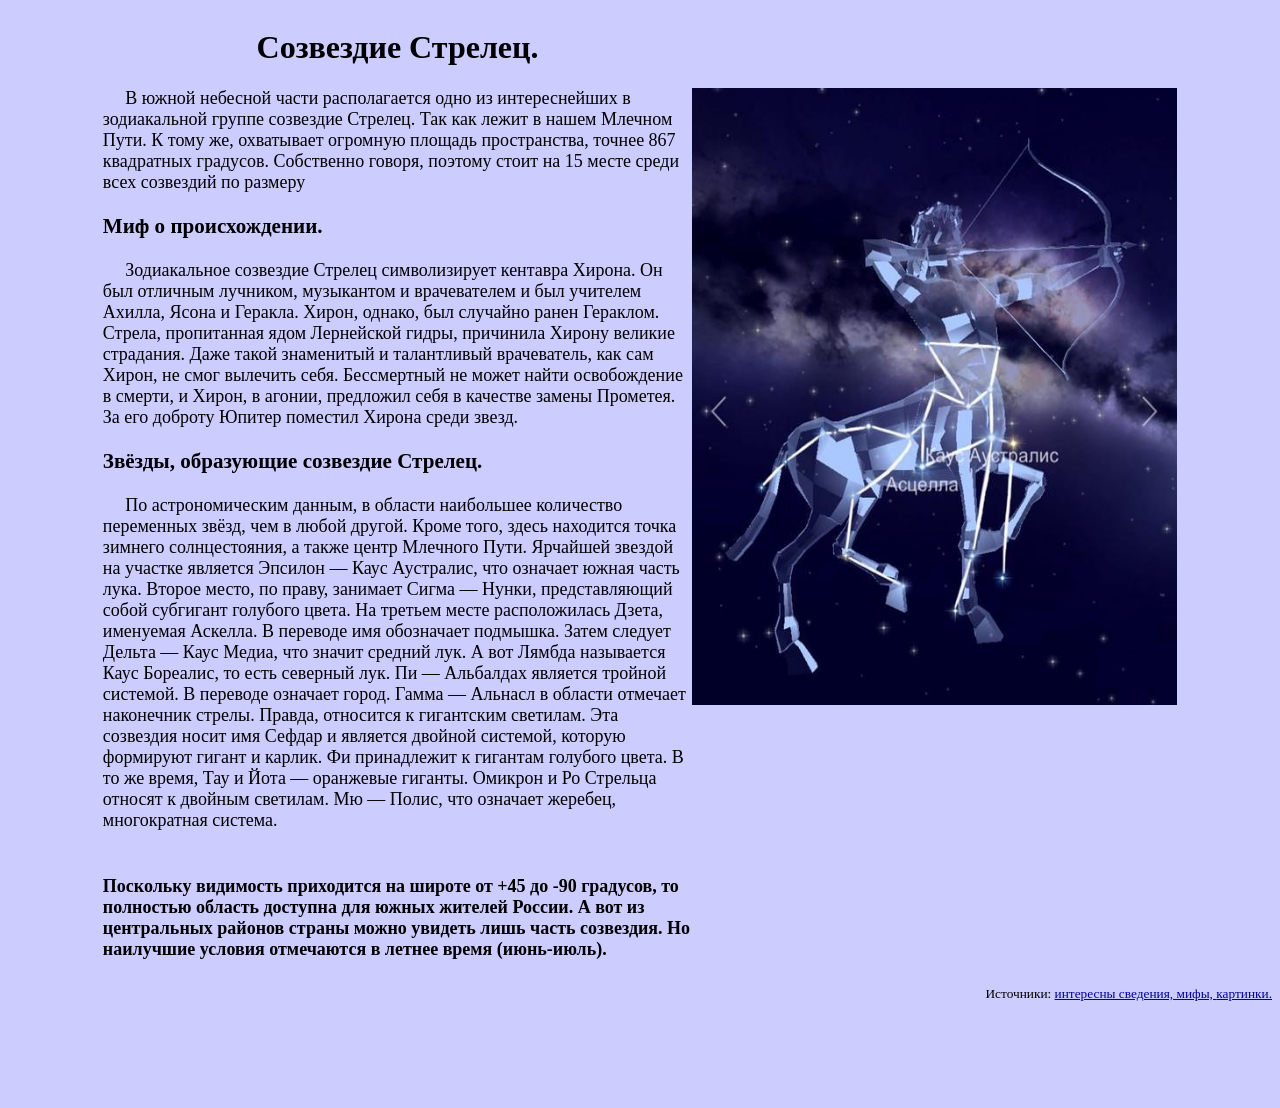
<file: strelez1.html>
<!DOCTYPE html PUBLIC "-//W3C//DTD HTML 4.01//EN" "http://www.w3.org/TR/html4/strict.dtd">
<html><head>


  
  <meta content="text/html; charset=Windows-1251" http-equiv="content-type"><title>oven</title></head><body style="color: rgb(0, 0, 0); background-color: rgb(204, 204, 255);" alink="#000099" link="#000099" vlink="#990099">
<table style="text-align: left; width: 85%; background-color: rgb(204, 204, 255); margin-left: auto; margin-right: auto;" border="0" cellpadding="0" cellspacing="0">

  <tbody>
    <tr>
      <td style="vertical-align: top; width: 70%; text-align: center;">
      <h1>��������� �������.</h1>
      </td>
      <td style="vertical-align: middle; width: 30%; text-align: center;"><br>
      </td>
    </tr>
    <tr>
      <td style="vertical-align: top;">

<font size=4>&nbsp;&nbsp;&nbsp;&nbsp;&nbsp;� ����� �������� ����� ������������� ���� �� ������������� � ������������ ������ ��������� �������. ��� ��� ����� � ����� ������� ����. � ���� ��, ���������� �������� ������� ������������, ������ 867 ���������� ��������. ���������� ������, ������� ����� �� 15 ����� ����� ���� ��������� �� �������
   
<h3>��� � �������������.</h3>
<font size=4> 
&nbsp;&nbsp;&nbsp;&nbsp;&nbsp;������������ ��������� ������� ������������� �������� ������. �� ��� �������� ��������, ���������� � ������������ � ��� �������� ������, ����� � �������. �����, ������, ��� �������� ����� ��������. ������, ����������� ���� ���������� �����, ��������� ������ ������� ���������. ���� ����� ���������� � ����������� �����������, ��� ��� �����, �� ���� �������� ����. ����������� �� ����� ����� ������������ � ������, � �����, � ������, ��������� ���� � �������� ������ ��������. �� ��� ������� ������ �������� ������ ����� �����. 
 </font> 
<h3>�����, ���������� ��������� �������.</h3>
<font size=4>&nbsp;&nbsp;&nbsp;&nbsp;&nbsp;�� ��������������� ������, � ������� ���������� ���������� ���������� ����, ��� � ����� ������. ����� ����, ����� ��������� ����� ������� �������������, � ����� ����� �������� ����.
�������� ������� �� ������� �������� ������� � ���� ���������, ��� �������� ����� ����� ����.
������ �����, �� �����, �������� ����� � �����, �������������� ����� ��������� �������� �����. 
�� ������� ����� ������������� �����, ��������� �������. � �������� ��� ���������� ��������.
����� ������� ������ � ���� �����, ��� ������ ������� ���.
� ��� ������ ���������� ���� ��������, �� ���� �������� ���.
�� � ��������� �������� ������� ��������. � �������� �������� �����. 
����� � ������� � ������� �������� ���������� ������. ������, ��������� � ���������� ��������.
��� ��������� ����� ��� ������ � �������� ������� ��������, ������� ��������� ������ � ������. 
�� ����������� � �������� �������� �����.
� �� �� �����, ��� � ���� � ��������� �������.
������� � �� �������� ������� � ������� ��������.
�� � �����, ��� �������� �������, ������������ �������.



<br>
&nbsp;&nbsp;&nbsp;&nbsp;&nbsp;<h4>��������� ��������� ���������� �� ������ �� +45 �� -90 ��������, �� ��������� ������� �������� ��� ����� ������� ������. � ��� �� ����������� ������� ������ ����� ������� ���� ����� ���������. �� ��������� ������� ���������� � ������ ����� (����-����).</h4> 
</font></td>
      <td style="vertical-align: top;"><img src="strelez1.jpg" style="width: 485px; height: 617px;" alt="" align="middle"><br>
      </td>
    </tr>
  </tbody>
</table>
<div style="text-align: right;"><small>���������: <a
href="http://www.li.ru/interface/pda/?jid=1758119&amp;pid=43823304&amp;redirected=1&amp;page=0&amp;backurl=/users/1758119/post43823304/">���������
��������, ����, </a><a
href="https://apps.apple.com/ru/app/%E7%EE%E4%E8%E0%EA%E0%EB%FC%ED%FB%E5-%F1%EE%E7%E2%E5%E7%E4%E8%FF/id1215627387">��������.</a></small><br>
</div>
<h1 style="text-align: center;"><br>
</h1>
<br>
</body></html>
</file>
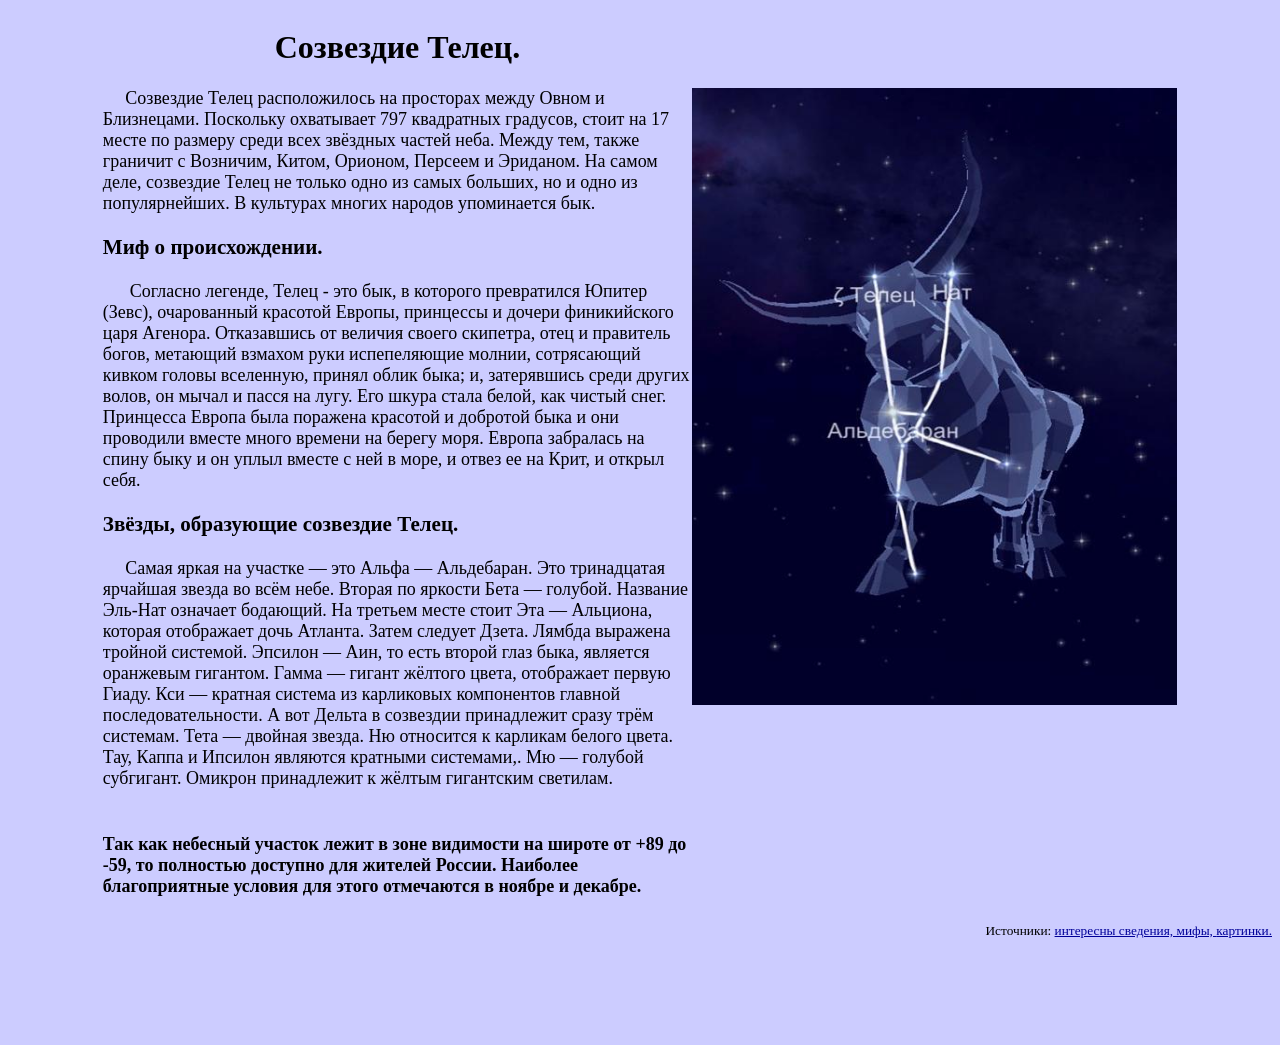
<file: telez1.html>
<!DOCTYPE html PUBLIC "-//W3C//DTD HTML 4.01//EN" "http://www.w3.org/TR/html4/strict.dtd">
<html><head>


  
  <meta content="text/html; charset=Windows-1251" http-equiv="content-type"><title>oven</title></head><body style="color: rgb(0, 0, 0); background-color: rgb(204, 204, 255);" alink="#000099" link="#000099" vlink="#990099">
<table style="text-align: left; width: 85%; background-color: rgb(204, 204, 255); margin-left: auto; margin-right: auto;" border="0" cellpadding="0" cellspacing="0">

  <tbody>
    <tr>
      <td style="vertical-align: top; width: 70%; text-align: center;">
      <h1>��������� �����.</h1>
      </td>
      <td style="vertical-align: middle; width: 30%; text-align: center;"><br>
      </td>
    </tr>
    <tr>
      <td style="vertical-align: top;">

<font size=4>&nbsp;&nbsp;&nbsp;&nbsp;&nbsp;��������� ����� ������������� �� ��������� ����� ����� � ����������. ��������� ���������� 797 ���������� ��������, ����� �� 17 ����� �� ������� ����� ���� ������� ������ ����. ����� ���, ����� �������� � ��������, �����, �������, ������� � ��������. 
�� ����� ����, ��������� ����� �� ������ ���� �� ����� �������, �� � ���� �� �������������. � ��������� ������ ������� ����������� ���. 

   
<h3>��� � �������������.</h3>
<font size=4> 
&nbsp;&nbsp;&nbsp;&nbsp;&nbsp; �������� �������, ����� - ��� ���, � �������� ����������� ������ (����), ����������� �������� ������, ��������� � ������ ������������ ���� �������. ����������� �� ������� ������ ��������, ���� � ��������� �����, �������� ������� ���� ������������ ������, ����������� ������ ������ ���������, ������ ����� ����; �, ����������� ����� ������ �����, �� ����� � ����� �� ����. ��� ����� ����� �����, ��� ������ ����. ��������� ������ ���� �������� �������� � �������� ���� � ��� ��������� ������ ����� ������� �� ������ ����. ������ ��������� �� ����� ���� � �� ����� ������ � ��� � ����, � ����� �� �� ����, � ������ ����. 
 </font> 
<h3>�����, ���������� ��������� �����.</h3>
<font size=4>&nbsp;&nbsp;&nbsp;&nbsp;&nbsp;����� ����� �� ������� � ��� ����� � ����������. ��� ����������� �������� ������ �� ��� ����. 
������ �� ������� ���� � �������. �������� ���-��� �������� ��������.
�� ������� ����� ����� ��� � ��������, ������� ���������� ���� �������. 
����� ������� �����.
������ �������� ������� ��������.
������� � ���, �� ���� ������ ���� ����, �������� ��������� ��������.                                                    ����� � ������ ������ �����, ���������� ������ �����.                                                                                       ��� � ������� ������� �� ���������� ����������� ������� ������������������. 
� ��� ������ � ��������� ����������� ����� ��� ��������.                                                                            ���� � ������� ������.
�� ��������� � �������� ������ �����.
���, ����� � ������� �������� �������� ���������,.
�� � ������� ���������.
������� ����������� � ����� ���������� ��������.




<br>
&nbsp;&nbsp;&nbsp;&nbsp;&nbsp;<h4>��� ��� �������� ������� ����� � ���� ��������� �� ������ �� +89 �� -59, �� ��������� �������� ��� ������� ������. �������� ������������� ������� ��� ����� ���������� � ������ � �������. </h4> 
</font></td>
      <td style="vertical-align: top;"><img src="telez1.jpg" style="width: 485px; height: 617px;" alt="" align="middle"><br>
      </td>
    </tr>
  </tbody>
</table>
<div style="text-align: right;"><small>���������: <a
href="http://www.li.ru/interface/pda/?jid=1758119&amp;pid=43823304&amp;redirected=1&amp;page=0&amp;backurl=/users/1758119/post43823304/">���������
��������, ����, </a><a
href="https://apps.apple.com/ru/app/%E7%EE%E4%E8%E0%EA%E0%EB%FC%ED%FB%E5-%F1%EE%E7%E2%E5%E7%E4%E8%FF/id1215627387">��������.</a></small><br>
</div>
<h1 style="text-align: center;"><br>
</h1>
<br>
</body></html>
</file>
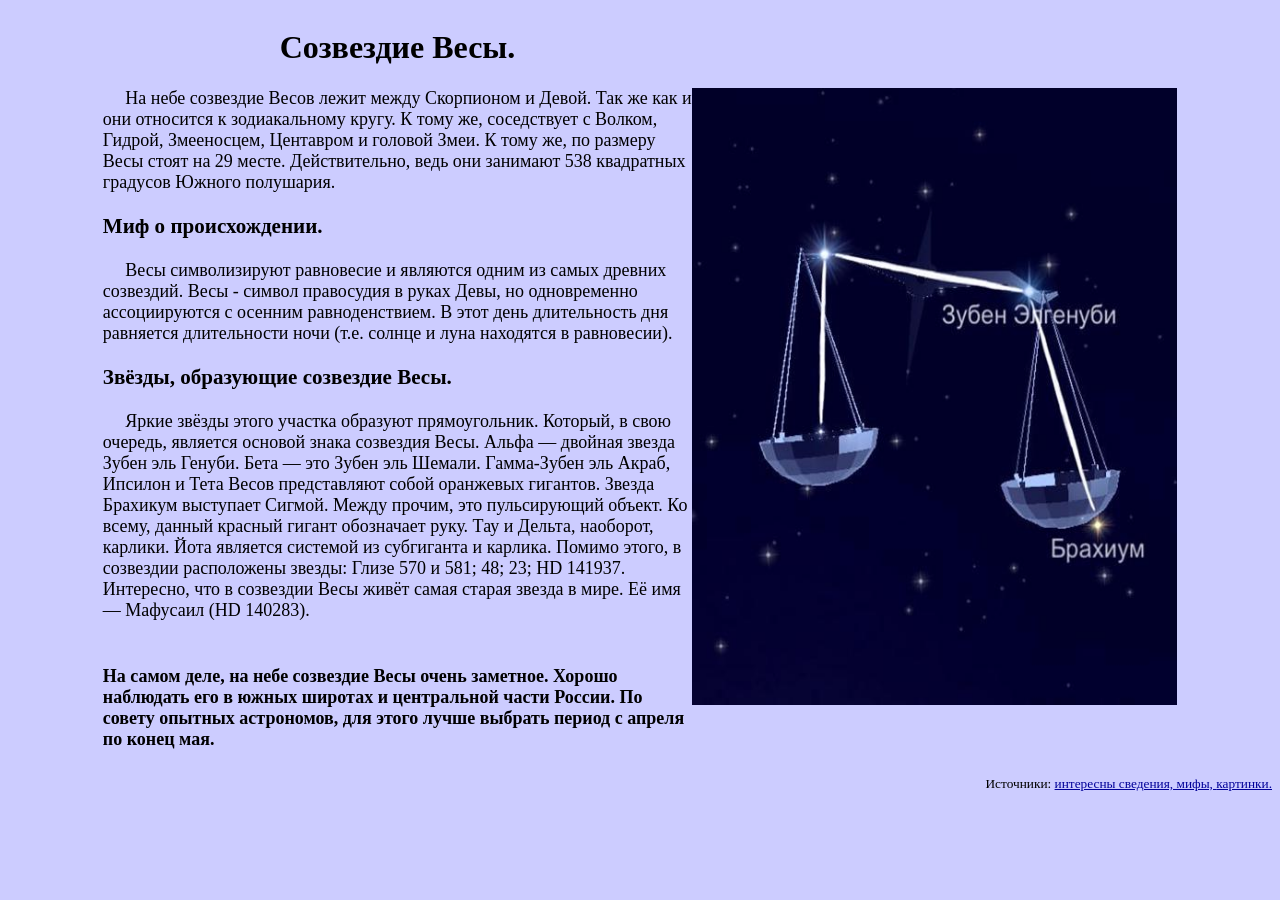
<file: vesi1.html>
<!DOCTYPE html PUBLIC "-//W3C//DTD HTML 4.01//EN" "http://www.w3.org/TR/html4/strict.dtd">
<html><head>


  
  <meta content="text/html; charset=Windows-1251" http-equiv="content-type"><title>oven</title></head><body style="color: rgb(0, 0, 0); background-color: rgb(204, 204, 255);" alink="#000099" link="#000099" vlink="#990099">
<table style="text-align: left; width: 85%; background-color: rgb(204, 204, 255); margin-left: auto; margin-right: auto;" border="0" cellpadding="0" cellspacing="0">

  <tbody>
    <tr>
      <td style="vertical-align: top; width: 70%; text-align: center;">
      <h1>��������� ����.</h1>
      </td>
      <td style="vertical-align: middle; width: 30%; text-align: center;"><br>
      </td>
    </tr>
    <tr>
      <td style="vertical-align: top;">

<font size=4>&nbsp;&nbsp;&nbsp;&nbsp;&nbsp;�� ���� ��������� ����� ����� ����� ���������� � �����. ��� �� ��� � ��� ��������� � ������������� �����. � ���� ��, ����������� � ������, ������, ����������, ��������� � ������� ����. � ���� ��, �� ������� ���� ����� �� 29 �����. �������������, ���� ��� �������� 538 ���������� �������� ������ ���������.    
<h3>��� � �������������.</h3>
<font size=4> 
&nbsp;&nbsp;&nbsp;&nbsp;&nbsp;���� ������������� ���������� � �������� ����� �� ����� ������� ���������. ���� - ������ ���������� � ����� ����, �� ������������ ������������� � ������� ��������������. � ���� ���� ������������ ��� ��������� ������������ ���� (�.�. ������ � ���� ��������� � ����������). 
 </font> 
<h3>�����, ���������� ��������� ����.</h3>
<font size=4>&nbsp;&nbsp;&nbsp;&nbsp;&nbsp;����� ����� ����� ������� �������� �������������. �������, � ���� �������, �������� ������� ����� ��������� ����.
����� � ������� ������ ����� ��� ������. ���� � ��� ����� ��� ������.
�����-����� ��� �����, ������� � ���� ����� ������������ ����� ��������� ��������.
������ �������� ��������� ������. ����� ������, ��� ������������ ������. �� �����, ������ ������� ������ ���������� ����.                                                                                                                                                               ��� � ������, ��������, �������.
���� �������� �������� �� ���������� � �������.
������ �����, � ��������� ����������� ������: ����� 570 � 581; 48; 23; HD 141937.
���������, ��� � ��������� ���� ���� ����� ������ ������ � ����. Ÿ ��� � �������� (HD 140283).



<br>
&nbsp;&nbsp;&nbsp;&nbsp;&nbsp;<h4>�� ����� ����, �� ���� ��������� ���� ����� ��������. ������ ��������� ��� � ����� ������� � ����������� ����� ������. �� ������ ������� ����������, ��� ����� ����� ������� ������ � ������ �� ����� ���.</h4>
</font></td>
      <td style="vertical-align: top;"><img src="vesi1.jpg" style="width: 485px; height: 617px;" alt="" align="middle"><br>
      </td>
    </tr>
  </tbody>
</table>
<div style="text-align: right;"><small>���������: <a
href="http://www.li.ru/interface/pda/?jid=1758119&amp;pid=43823304&amp;redirected=1&amp;page=0&amp;backurl=/users/1758119/post43823304/">���������
��������, ����, </a><a
href="https://apps.apple.com/ru/app/%E7%EE%E4%E8%E0%EA%E0%EB%FC%ED%FB%E5-%F1%EE%E7%E2%E5%E7%E4%E8%FF/id1215627387">��������.</a></small><br>
</div>
<h1 style="text-align: center;"><br>
</h1>
<br>
</body></html>
</file>
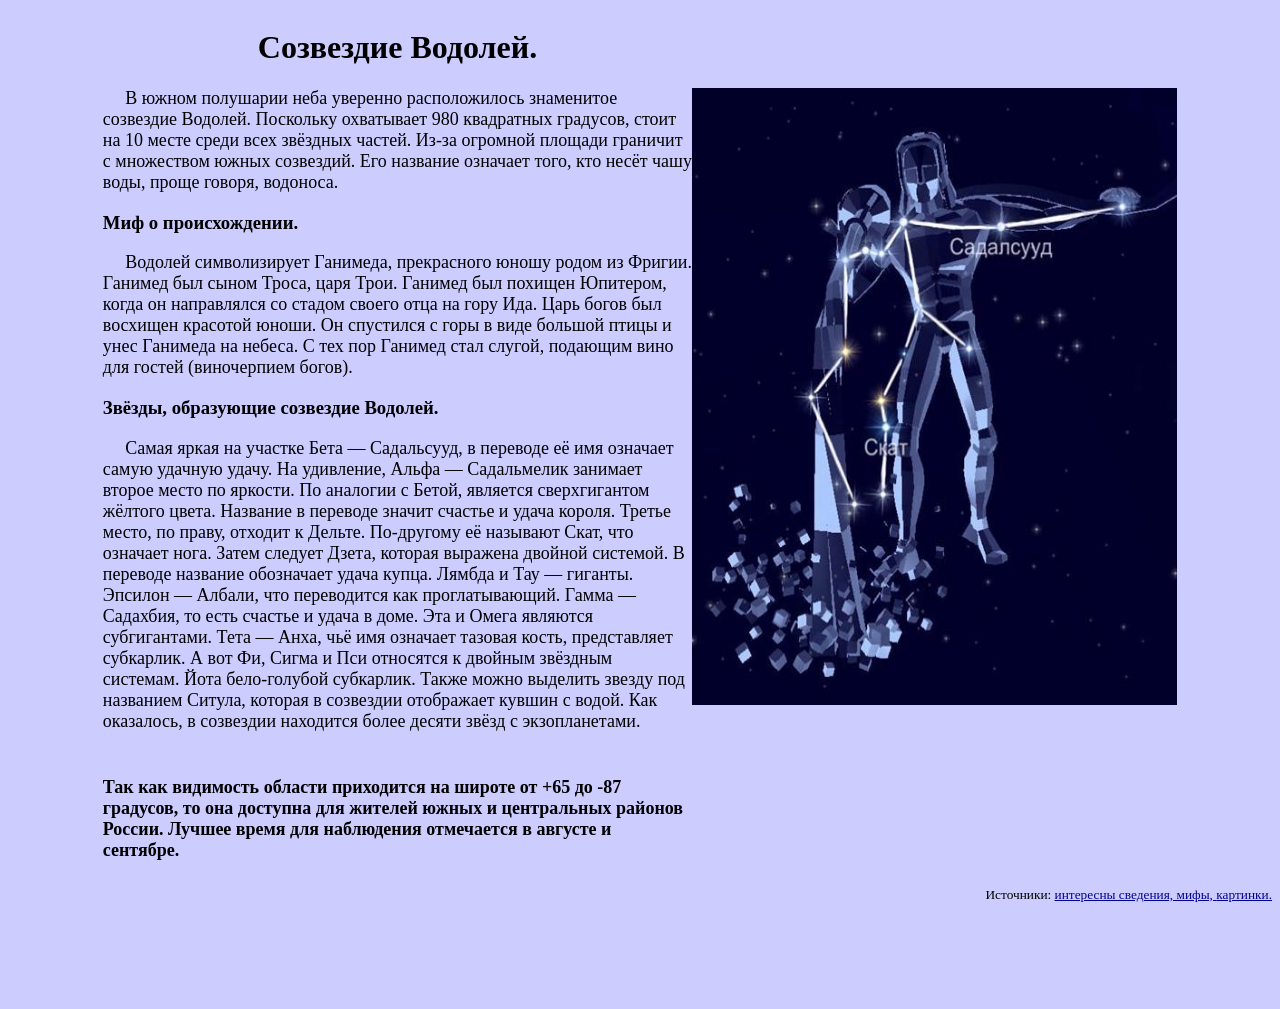
<file: vodolei1.html>
<!DOCTYPE html PUBLIC "-//W3C//DTD HTML 4.01//EN" "http://www.w3.org/TR/html4/strict.dtd">
<html><head>


  
  <meta content="text/html; charset=Windows-1251" http-equiv="content-type"><title>oven</title></head><body style="color: rgb(0, 0, 0); background-color: rgb(204, 204, 255);" alink="#000099" link="#000099" vlink="#990099">
<table style="text-align: left; width: 85%; background-color: rgb(204, 204, 255); margin-left: auto; margin-right: auto;" border="0" cellpadding="0" cellspacing="0">

  <tbody>
    <tr>
      <td style="vertical-align: top; width: 70%; text-align: center;">
      <h1>��������� �������.</h1>
      </td>
      <td style="vertical-align: middle; width: 30%; text-align: center;"><br>
      </td>
    </tr>
    <tr>
      <td style="vertical-align: top;">

<font size=4>&nbsp;&nbsp;&nbsp;&nbsp;&nbsp;� ����� ��������� ���� �������� ������������� ���������� ��������� �������. ��������� ���������� 980 ���������� ��������, ����� �� 10 ����� ����� ���� ������� ������. ��-�� �������� ������� �������� � ���������� ����� ���������. ��� �������� �������� ����, ��� ���� ���� ����, ����� ������, ��������.
</font>
<h3>��� � �������������.</h3>
<font size=4> 
&nbsp;&nbsp;&nbsp;&nbsp;&nbsp;������� ������������� ��������, ����������� ����� ����� �� ������. ������� ��� ����� �����, ���� ����. ������� ��� ������� ��������, ����� �� ����������� �� ������ ������ ���� �� ���� ���. ���� ����� ��� �������� �������� �����. �� ��������� � ���� � ���� ������� ����� � ���� �������� �� ������. � ��� ��� ������� ���� ������, �������� ���� ��� ������ (����������� �����).</font> 
<h3>�����, ���������� ��������� �������.</h3>
<font size=4>&nbsp;&nbsp;&nbsp;&nbsp;&nbsp;����� ����� �� ������� ���� � ����������, � �������� � ��� �������� ����� ������� �����. 
�� ���������, ����� � ����������� �������� ������ ����� �� �������. �� �������� � �����, �������� ������������� ������ �����. �������� � �������� ������ ������� � ����� ������.
������ �����, �� �����, ������� � ������. ��-������� � �������� ����, ��� �������� ����. 
����� ������� �����, ������� �������� ������� ��������. � �������� �������� ���������� ����� �����. 
������ � ��� � �������.
������� � ������, ��� ����������� ��� ��������������.
����� � ��������, �� ���� ������� � ����� � ����.                                                                        ��� � ����� �������� ������������.
���� � ����, ��� ��� �������� ������� �����, ������������ ���������.
� ��� ��, ����� � ��� ��������� � ������� ������� ��������.
���� ����-������� ���������.
����� ����� �������� ������ ��� ��������� ������, ������� � ��������� ���������� ������ � �����.
��� ���������, � ��������� ��������� ����� ������ ���� � �������������.
<br>
&nbsp;&nbsp;&nbsp;&nbsp;&nbsp;<h4>��� ��� ��������� ������� ���������� �� ������ �� +65 �� -87 ��������, �� ��� �������� ��� ������� ����� � ����������� ������� ������. ������ ����� ��� ���������� ���������� � ������� � ��������.</h3>
</font></td>
      <td style="vertical-align: top;"><img src="vodolei1.jpg" style="width: 485px; height: 617px;" alt="" align="middle"><br>
      </td>
    </tr>
  </tbody>
</table>
<div style="text-align: right;"><small>���������: <a
href="http://www.li.ru/interface/pda/?jid=1758119&amp;pid=43823304&amp;redirected=1&amp;page=0&amp;backurl=/users/1758119/post43823304/">���������
��������, ����, </a><a
href="https://apps.apple.com/ru/app/%E7%EE%E4%E8%E0%EA%E0%EB%FC%ED%FB%E5-%F1%EE%E7%E2%E5%E7%E4%E8%FF/id1215627387">��������.</a></small><br>
</div>
<h1 style="text-align: center;"><br>
</h1>
<br>
</body></html>
</file>
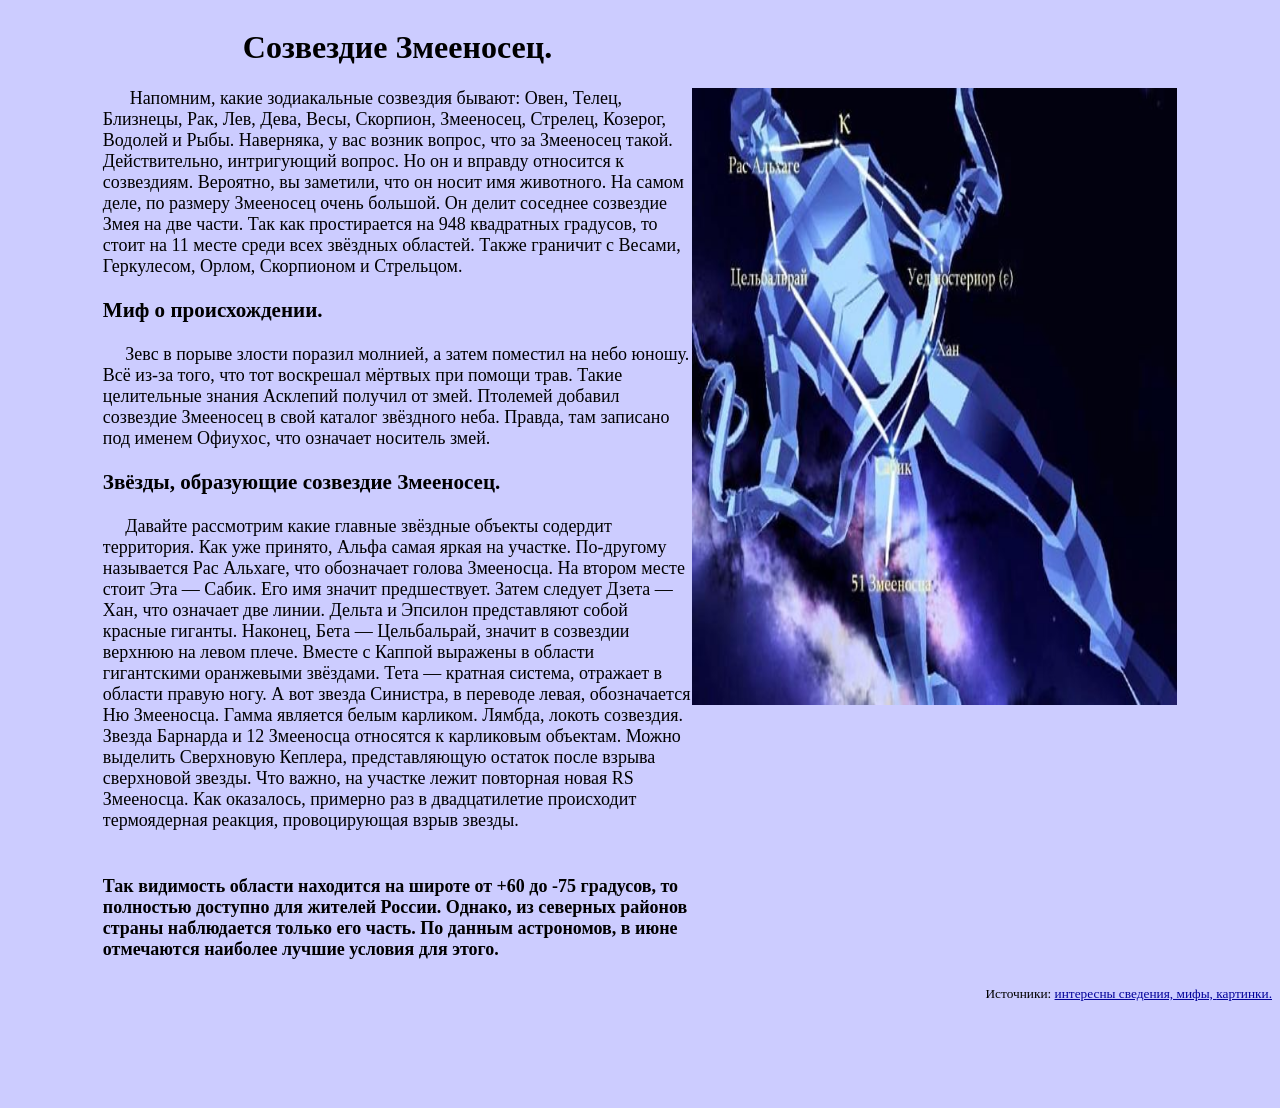
<file: zmeenosez1.html>
<!DOCTYPE html PUBLIC "-//W3C//DTD HTML 4.01//EN" "http://www.w3.org/TR/html4/strict.dtd">
<html><head>


  
  <meta content="text/html; charset=Windows-1251" http-equiv="content-type"><title>oven</title></head><body style="color: rgb(0, 0, 0); background-color: rgb(204, 204, 255);" alink="#000099" link="#000099" vlink="#990099">
<table style="text-align: left; width: 85%; background-color: rgb(204, 204, 255); margin-left: auto; margin-right: auto;" border="0" cellpadding="0" cellspacing="0">

  <tbody>
    <tr>
      <td style="vertical-align: top; width: 70%; text-align: center;">
      <h1>��������� ���������.</h1>
      </td>
      <td style="vertical-align: middle; width: 30%; text-align: center;"><br>
      </td>
    </tr>
    <tr>
      <td style="vertical-align: top;">

<font size=4>&nbsp;&nbsp;&nbsp;&nbsp;&nbsp; ��������, ����� ������������ ��������� ������: ����, �����, ��������, ���, ���, ����, ����, ��������, ���������, �������, �������, ������� � ����.
���������, � ��� ������ ������, ��� �� ��������� �����. �������������, ����������� ������. �� �� � ������� ��������� � ����������. ��������, �� ��������, ��� �� ����� ��� ���������. �� ����� ����, �� ������� ��������� ����� �������. �� ����� �������� ��������� ���� �� ��� �����. ��� ��� ������������ �� 948 ���������� ��������, �� ����� �� 11 ����� ����� ���� ������� ��������. ����� �������� � ������, ����������, �����, ���������� � ���������. 

<h3>��� � �������������.</h3>
<font size=4> 
&nbsp;&nbsp;&nbsp;&nbsp;&nbsp;���� � ������ ������ ������� �������, � ����� �������� �� ���� �����. �� ��-�� ����, ��� ��� ��������� ������ ��� ������ ����. ����� ����������� ������ �������� ������� �� ����.
�������� ������� ��������� ��������� � ���� ������� �������� ����. ������, ��� �������� ��� ������ �������, ��� �������� �������� ����. 
</font> 
<h3>�����, ���������� ��������� ���������.</h3>
<font size=4>&nbsp;&nbsp;&nbsp;&nbsp;&nbsp;������� ���������� ����� ������� ������� ������� �������� ����������.
��� ��� �������, ����� ����� ����� �� �������. ��-������� ���������� ��� �������, ��� ���������� ������ ���������.
�� ������ ����� ����� ��� � �����. ��� ��� ������ ������������. 
����� ������� ����� � ���, ��� �������� ��� �����. 
������ � ������� ������������ ����� ������� �������.
�������, ���� � �����������, ������ � ��������� ������� �� ����� �����. ������ � ������ �������� � ������� ����������� ���������� �������.                                                                                                   ���� � ������� �������, �������� � ������� ������ ����.
� ��� ������ ��������, � �������� �����, ������������ �� ���������.
����� �������� ����� ��������.
������, ������ ���������.
������ �������� � 12 ��������� ��������� � ���������� ��������.
����� �������� ���������� �������, �������������� ������� ����� ������ ���������� ������.
��� �����, �� ������� ����� ��������� ����� RS ���������. ��� ���������, �������� ��� � ������������� ���������� ������������ �������, ������������� ����� ������.

<br>
&nbsp;&nbsp;&nbsp;&nbsp;&nbsp;<h4>��� ��������� ������� ��������� �� ������ �� +60 �� -75 ��������, �� ��������� �������� ��� ������� ������. ������, �� �������� ������� ������ ����������� ������ ��� �����. �� ������ ����������, � ���� ���������� �������� ������ ������� ��� �����. </h4> 
</font></td>
      <td style="vertical-align: top;"><img src="zmeenosez1.jpg" style="width: 485px; height: 617px;" alt="" align="middle"><br>
      </td>
    </tr>
  </tbody>
</table>
<div style="text-align: right;"><small>���������: <a
href="http://www.li.ru/interface/pda/?jid=1758119&amp;pid=43823304&amp;redirected=1&amp;page=0&amp;backurl=/users/1758119/post43823304/">���������
��������, ����, </a><a
href="https://apps.apple.com/ru/app/%E7%EE%E4%E8%E0%EA%E0%EB%FC%ED%FB%E5-%F1%EE%E7%E2%E5%E7%E4%E8%FF/id1215627387">��������.</a></small><br>
</div>
<h1 style="text-align: center;"><br>
</h1>
<br>
</body></html>
</file>
<file: style.css>
body{
background: url(fon2.jpg) no-repeat center center fixed;
        background-size: cover;
}
</file>
